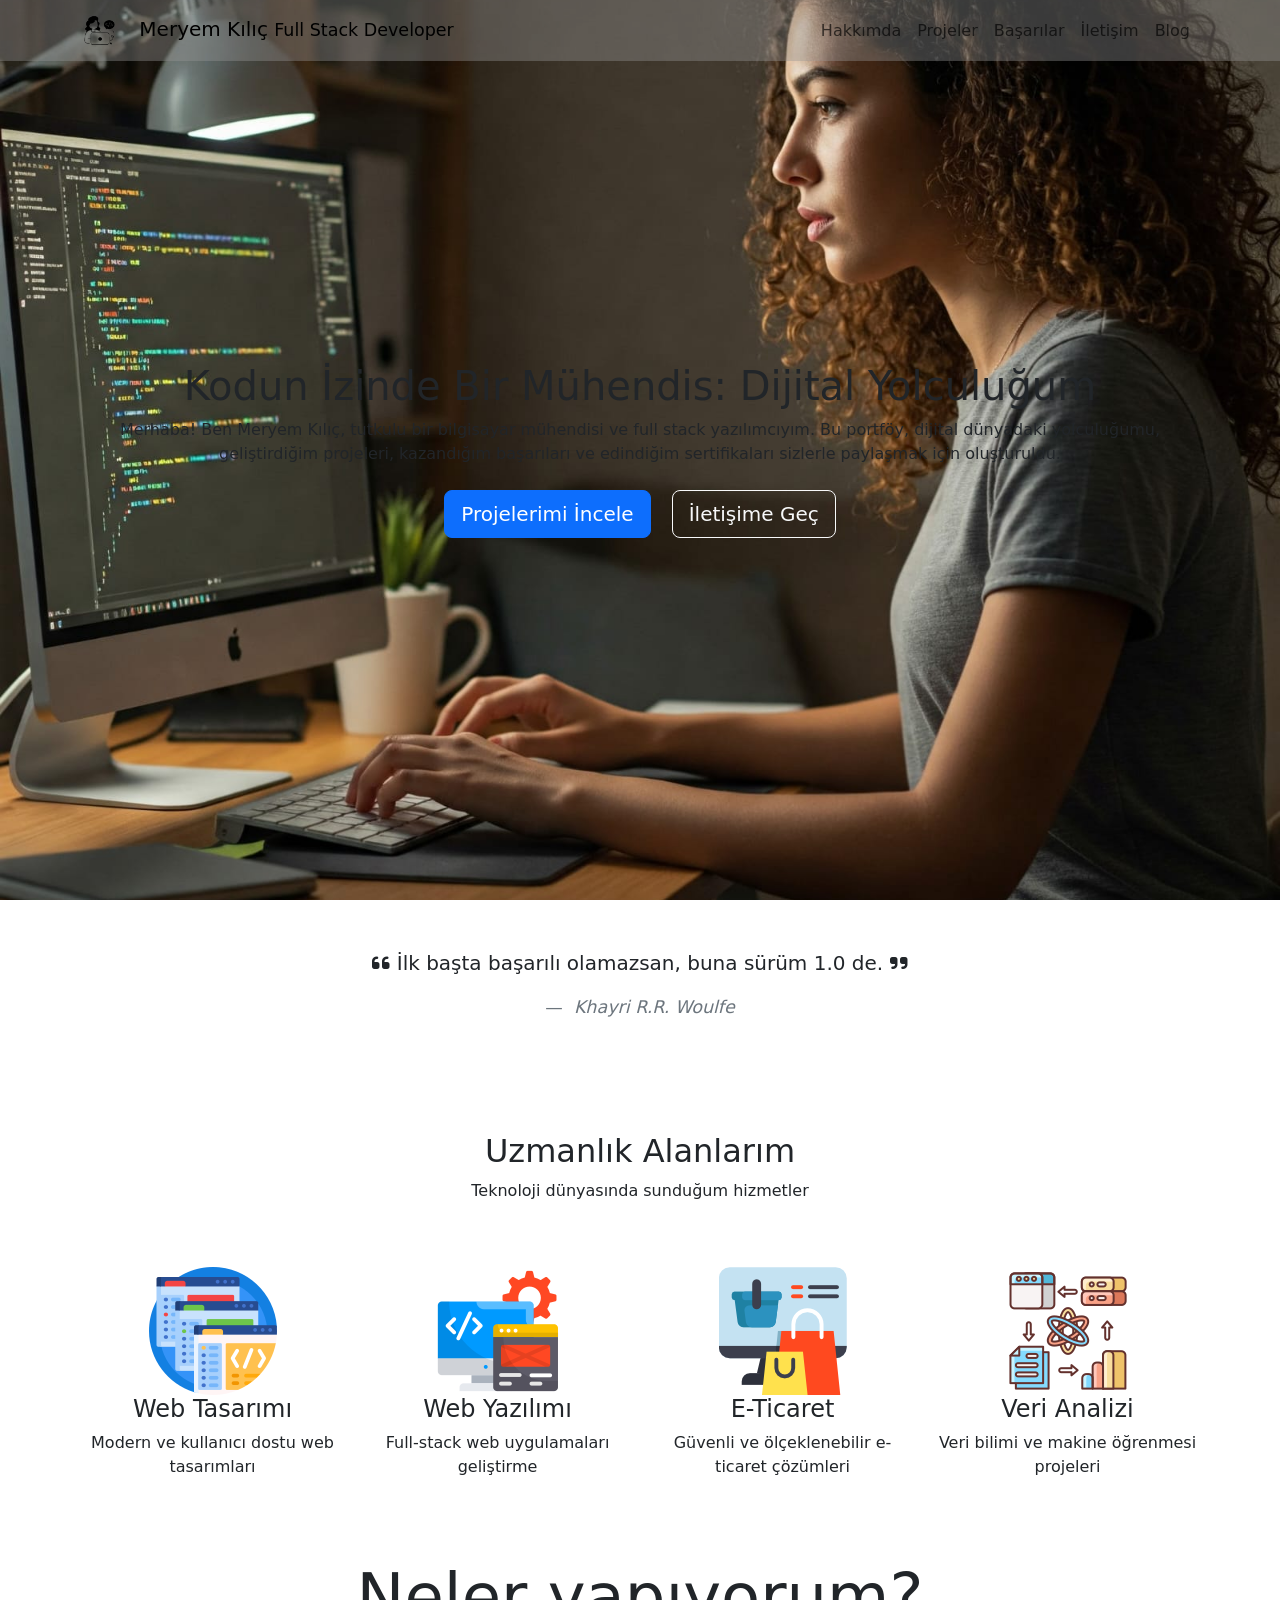
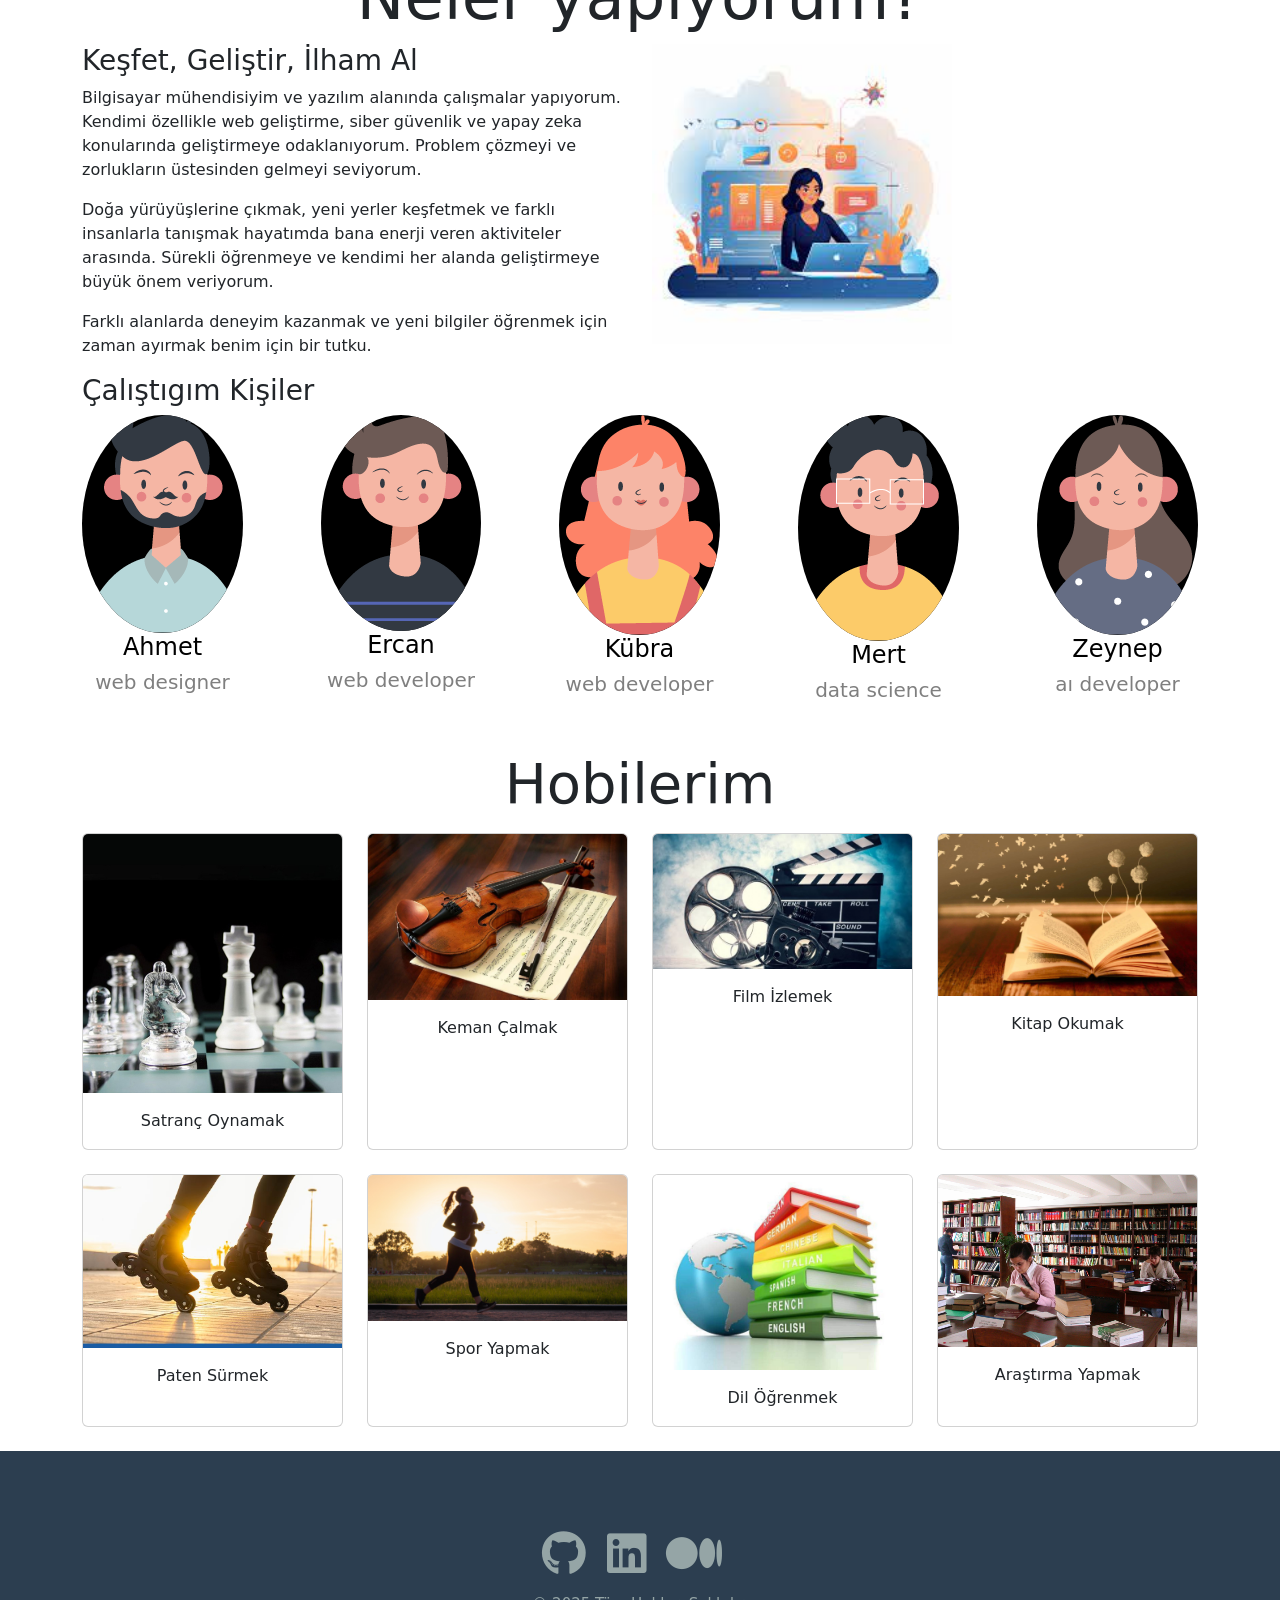
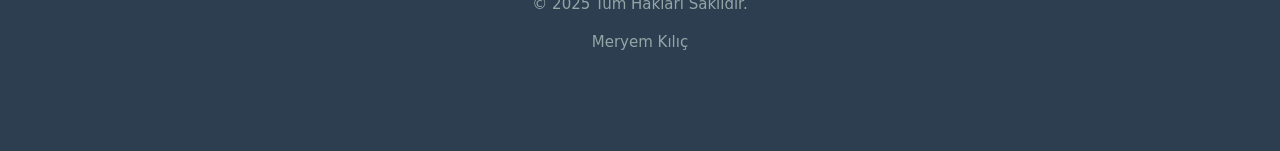
<file: index.html>
<!DOCTYPE html>
<html lang="tr">
  <head>
    <meta charset="utf-8">
    <meta name="viewport" content="width=device-width, initial-scale=1">
    <meta name="description" content="Meryem Kılıç - Full Stack Developer. Web geliştirme, siber güvenlik ve yapay zeka alanlarında uzman bilgisayar mühendisi.">
    <meta name="keywords" content="Meryem Kılıç, Full Stack Developer, Web Developer, Bilgisayar Mühendisi, Siber Güvenlik, Yapay Zeka">
    <meta name="author" content="Meryem Kılıç">
    <title>Meryem Kılıç - Full Stack Developer | Portfolio</title>
    
    <!-- Bootstrap CSS -->
    <link href="https://cdn.jsdelivr.net/npm/bootstrap@5.3.3/dist/css/bootstrap.min.css" rel="stylesheet" integrity="sha384-QWTKZyjpPEjISv5WaRU9OFeRpok6YctnYmDr5pNlyT2bRjXh0JMhjY6hW+ALEwIH" crossorigin="anonymous">
    <!-- Font Awesome -->
    <link rel="stylesheet" href="https://cdnjs.cloudflare.com/ajax/libs/font-awesome/6.7.2/css/all.min.css">
    <!-- Google Fonts -->
    <link href="https://fonts.googleapis.com/css2?family=Inter:wght@300;400;500;600;700&display=swap" rel="stylesheet">
    <!-- Custom CSS -->
    <link rel="stylesheet" href="sitil.css">
  </head>
  <body>
    <!-- Header Section -->
    <header class="ust-kisim">
      <!-- Navigation -->
      <nav class="navbar navbar-expand-lg nav-bg fixed-top">
        <div class="container">
          <a class="navbar-brand" href="index.html">
            <img src="resimler/web-developer_18073792[1].png" alt="Meryem Kılıç Logo" width="35" height="35" class="me-3">
            <span class="brand-text">Meryem Kılıç</span>
            <small class="brand-subtitle">Full Stack Developer</small>
          </a>
          <button class="navbar-toggler" type="button" data-bs-toggle="collapse" data-bs-target="#navbarNav"
                  aria-controls="navbarNav" aria-expanded="false" aria-label="Toggle navigation">
            <span class="navbar-toggler-icon"></span>
          </button>
          <div class="collapse navbar-collapse" id="navbarNav">
            <ul class="navbar-nav ms-auto">
              <li class="nav-item">
                <a class="nav-link" href="hakkimda.html">Hakkımda</a>
              </li>
              <li class="nav-item">
                <a class="nav-link" href="projeler.html">Projeler</a>
              </li>
              <li class="nav-item">
                <a class="nav-link" href="basarilar.html">Başarılar</a>
              </li>
              <li class="nav-item">
                <a class="nav-link" href="iletisim.html">İletişim</a>
              </li>
              <li class="nav-item">
                <a class="nav-link" href="blog.html">Blog</a>
              </li>
            </ul>
          </div>
        </div>
      </nav>

      <!-- Hero Section -->
      <section class="hero-section">
        <div class="container">
          <div class="row min-vh-100 align-items-center">
            <div class="col-12 text-center">
              <h1 class="hero-title">
                <span class="hero-title-main">Kodun İzinde Bir Mühendis:</span>
                <span class="hero-title-sub">Dijital Yolculuğum</span>
              </h1>
              <p class="hero-description">
                Merhaba! Ben Meryem Kılıç, tutkulu bir bilgisayar mühendisi ve full stack
                yazılımcıyım. Bu portföy, dijital dünyadaki yolculuğumu, geliştirdiğim projeleri,
                kazandığım başarıları ve edindiğim sertifikaları sizlerle paylaşmak için oluşturuldu.
              </p>
              <div class="hero-buttons mt-4">
                <a href="projeler.html" class="btn btn-primary btn-lg me-3">Projelerimi İncele</a>
                <a href="iletisim.html" class="btn btn-outline-light btn-lg">İletişime Geç</a>
              </div>
            </div>
          </div>
        </div>
      </section>
    </header>
    <!-- Quote Section -->
    <section class="quote-section py-5">
      <div class="container">
        <div class="row">
          <div class="col-12 text-center">
            <blockquote class="blockquote">
              <p class="mb-3">
                <i class="fas fa-quote-left quote-icon"></i>
                İlk başta başarılı olamazsan, buna <span class="highlight">sürüm 1.0</span> de.
                <i class="fas fa-quote-right quote-icon"></i>
              </p>
              <footer class="blockquote-footer mt-2">
                <cite>Khayri R.R. Woulfe</cite>
              </footer>
            </blockquote>
          </div>
        </div>
      </div>
    </section>
    <!-- Services Section -->
    <section class="services-section py-5">
      <div class="container">
        <div class="row">
          <div class="col-12 text-center mb-5">
            <h2 class="section-title">Uzmanlık Alanlarım</h2>
            <p class="section-subtitle">Teknoloji dünyasında sunduğum hizmetler</p>
          </div>
        </div>
        <div class="row g-4">
          <div class="col-lg-3 col-md-6">
            <div class="service-card text-center">
              <div class="service-icon">
                <img src="resimler/software.png" class="img-fluid" alt="Web Tasarımı">
              </div>
              <h4 class="service-title">Web Tasarımı</h4>
              <p class="service-description">Modern ve kullanıcı dostu web tasarımları</p>
            </div>
          </div>
          <div class="col-lg-3 col-md-6">
            <div class="service-card text-center">
              <div class="service-icon">
                <img src="resimler/app-development.png" class="img-fluid" alt="Web Yazılımı">
              </div>
              <h4 class="service-title">Web Yazılımı</h4>
              <p class="service-description">Full-stack web uygulamaları geliştirme</p>
            </div>
          </div>
          <div class="col-lg-3 col-md-6">
            <div class="service-card text-center">
              <div class="service-icon">
                <img src="resimler/shopping.png" class="img-fluid" alt="E-Ticaret">
              </div>
              <h4 class="service-title">E-Ticaret</h4>
              <p class="service-description">Güvenli ve ölçeklenebilir e-ticaret çözümleri</p>
            </div>
          </div>
          <div class="col-lg-3 col-md-6">
            <div class="service-card text-center">
              <div class="service-icon">
                <img src="resimler/data-science.png" class="img-fluid" alt="Veri Analizi">
              </div>
              <h4 class="service-title">Veri Analizi</h4>
              <p class="service-description">Veri bilimi ve makine öğrenmesi projeleri</p>
            </div>
          </div>
        </div>
      </div>
    </section>
    
    <div class=" container ne_yapiyorum  py-3">
      <div class="row">
        <h2 class="display-3 text-center">Neler yapıyorum?</h2>
        <div class="col-md-6">
         <h3> Keşfet, Geliştir, İlham Al</h3>
          <p> Bilgisayar mühendisiyim ve yazılım alanında çalışmalar yapıyorum. Kendimi özellikle web geliştirme, siber güvenlik 
            ve yapay zeka konularında geliştirmeye odaklanıyorum. Problem çözmeyi ve zorlukların üstesinden gelmeyi seviyorum.</p>
            <p>Doğa yürüyüşlerine çıkmak, yeni yerler keşfetmek ve farklı insanlarla tanışmak hayatımda bana enerji veren aktiviteler 
              arasında. Sürekli öğrenmeye ve kendimi her alanda geliştirmeye büyük önem veriyorum.</p>
              <p>
                Farklı alanlarda deneyim kazanmak ve yeni bilgiler öğrenmek için zaman ayırmak benim için bir tutku. </p>
          </p>
          <h3>Çalıştıgım Kişiler </h3>
        </div>
        <div class="col-md-6">
          <img src="resimler/images2.jpg" class="img-fluid" alt="" style="width: 300px; height: 300px;">
      </div>
      <div class="col-md-12 d-md-flex justify-content-md-between"> <!--mobil uyumluluk-->
        <div class="calisan d-md-flex flex-md-column text-center">
          <img src="resimler/ahmet.png" class="img-fluid bg-black rounded-circle">
          <h4 class="text-black">Ahmet</h4>
          <h5 class="text-black-50"> web designer</h5>
        </div>
        <div class="calisan d-md-flex flex-md-column text-center">
          <img src="resimler/ercan.png" class="img-fluid bg-black rounded-circle">
          <h4 class="text-black">Ercan</h4>
          <h5 class="text-black-50"> web developer</h5>
        </div>
        <div class="calisan d-md-flex flex-md-column text-center">
         <img src="resimler/kubra.png" class="img-fluid bg-black rounded-circle">
          <h4 class="text-black">Kübra</h4>
          <h5 class="text-black-50"> web developer</h5>
        </div>
        <div class="calisan d-md-flex flex-md-column text-center">
          <img src="resimler/mert.png" class="img-fluid bg-black rounded-circle">
          <h4 class="text-black">Mert</h4>
          <h5 class="text-black-50"> data science</h5>
        </div>
        <div class="calisan d-md-flex flex-md-column text-center">
          <img src="resimler/zeynep.png" class="img-fluid bg-black rounded-circle">
          <h4 class="text-black">Zeynep</h4>
          <h5 class="text-black-50"> aı developer</h5>
        </div>
      </div>
      
      </div>

    </div>
    <div class="container mt-4"> 
      <h3 class="text-center display-4 mb-3">
        Hobilerim</h3> 
    <div class="row"> <div class="col-md-3 mb-4"> 
  <div class="card h-100 hobiler"> 
  <img src="resimler/satranç.jpg" class="card-img-top" alt="Satranç"> 
  <div class="card-body text-center"> <p class="card-text">Satranç Oynamak</p> 
  </div> </div> </div> <div class="col-md-3 mb-4"> <div class="card h-100 hobiler"> 
  <img src="resimler/keman.jpg" class="card-img-top" alt="Keman"> <div class="card-body text-center"> 
   <p class="card-text">Keman Çalmak</p> </div> </div> </div> <div class="col-md-3 mb-4"> <div class="card h-100 hobiler"> 
  <img src="resimler/1080p_film_izlemekjpeg.jpeg" class="card-img-top" alt="Film İzlemek"> <div class="card-body text-center"> 
<p class="card-text">Film İzlemek</p> </div> </div> </div> <div class="col-md-3 mb-4"> <div class="card h-100 hobiler"> 
 <img src="resimler/kitap.jpg" class="card-img-top" alt="Kitap"> <div class="card-body text-center"> 
 <p class="card-text">Kitap Okumak</p> </div> </div> </div> </div> <div class="row"> <div class="col-md-3 mb-4"> 
    <div class="card h-100 hobiler"> <img src="resimler/paten.jpg" class="card-img-top" alt="Paten"> <div class="card-body text-center"> 
    <p class="card-text">Paten Sürmek</p> </div> </div> </div> <div class="col-md-3 mb-4"> <div class="card h-100 hobiler"> <img src="resimler/sporyap.jpg" class="card-img-top" alt="Spor Yapmak"> 
  <div class="card-body text-center"> <p class="card-text">Spor Yapmak</p>
    </div> </div> </div> <div class="col-md-3 mb-4"> <div class="card h-100 hobiler">
       <img src="resimler/Yabanci-dil-ogrenmek.jpg" class="card-img-top" alt="Dil Öğrenmek"> 
    <div class="card-body text-center"> <p class="card-text">Dil Öğrenmek</p> </div> 
    </div> </div> <div class="col-md-3 mb-4"> <div class="card h-100 hobiler"> 
     <img src="resimler/kutuphane.jpg" class="card-img-top" alt="Araştırma Yapmak">
   <div class="card-body text-center"> <p class="card-text">Araştırma Yapmak</p>
    </div> 
    </div> </div> </div> </div>
    
<div class="container-fluid footer">
  <div class="row">
    <div class="col-md-12 footer-sutun d-flex flex-column justify-content-center align-items-center">
      <div class="icons">
        <i class="fab fa-github fa-3x me-3"></i>
        <i class="fa-brands fa-linkedin fa-3x me-3"></i>
        <i class="fa-brands fa-medium fa-3x me-3"></i>
      </div>
      <p class="mt-3">&copy; 2025 Tüm Hakları Saklıdır. </p>
      <p>Meryem Kılıç</p>
    </div>
  </div>
</div>
  </body>
</html>
</file>
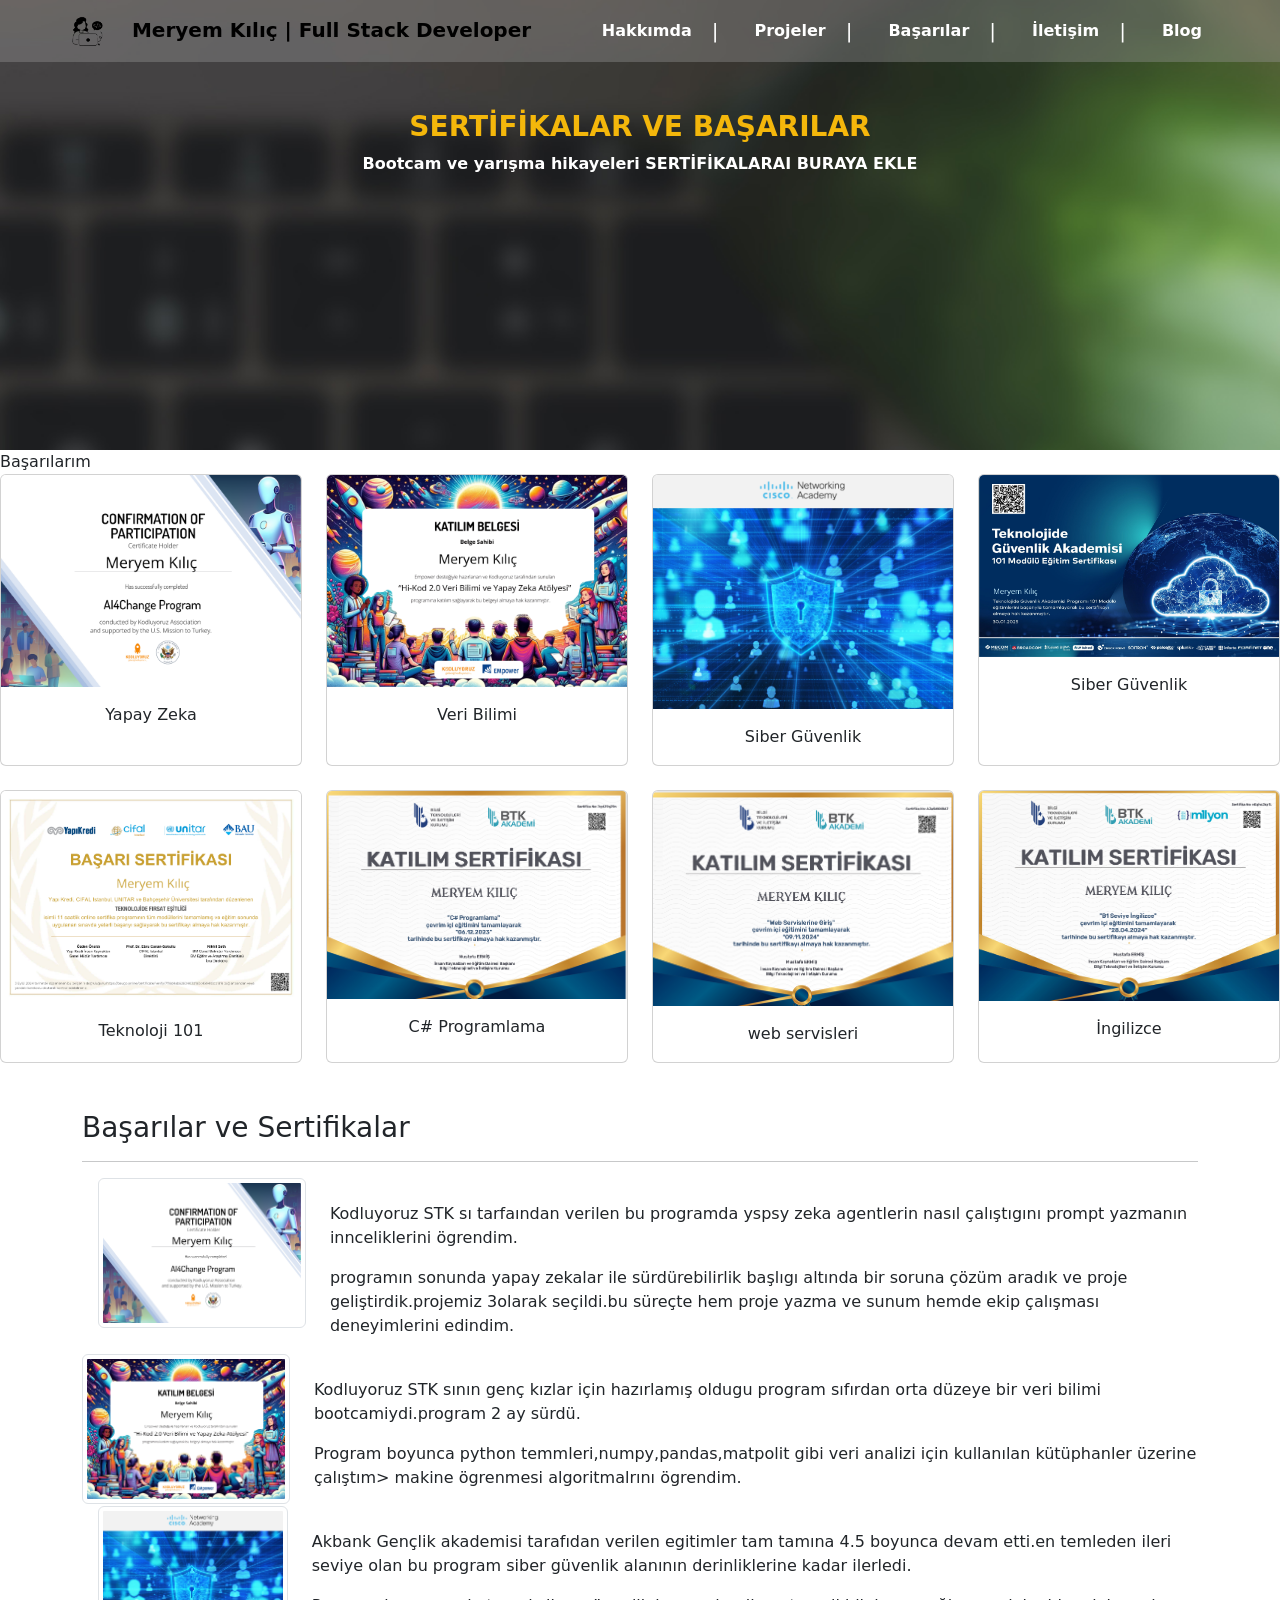
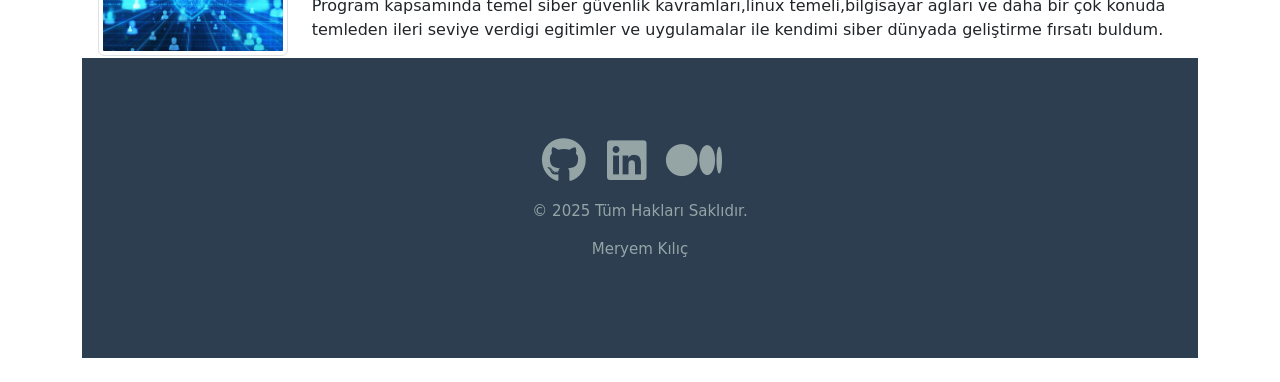
<file: basarilar.html>
<!doctype html>
<html lang="en">
  <head>
    <meta charset="utf-8">
    <meta name="viewport" content="width=device-width, initial-scale=1">
    <title>Meryem Kılıç</title>
    <script src="https://cdn.jsdelivr.net/npm/@popperjs/core@2.11.8/dist/umd/popper.min.js" integrity="sha384-I7E8VVD/ismYTF4hNIPjVp/Zjvgyol6VFvRkX/vR+Vc4jQkC+hVqc2pM8ODewa9r" crossorigin="anonymous"></script>
    <script src="https://cdn.jsdelivr.net/npm/bootstrap@5.3.3/dist/js/bootstrap.min.js" integrity="sha384-0pUGZvbkm6XF6gxjEnlmuGrJXVbNuzT9qBBavbLwCsOGabYfZo0T0to5eqruptLy" crossorigin="anonymous"></script>
    <script src="https://cdn.jsdelivr.net/npm/bootstrap@5.3.3/dist/js/bootstrap.bundle.min.js" integrity="sha384-YvpcrYf0tY3lHB60NNkmXc5s9fDVZLESaAA55NDzOxhy9GkcIdslK1eN7N6jIeHz" crossorigin="anonymous"></script>
  
    <link href="https://cdn.jsdelivr.net/npm/bootstrap@5.3.3/dist/css/bootstrap.min.css" rel="stylesheet" integrity="sha384-QWTKZyjpPEjISv5WaRU9OFeRpok6YctnYmDr5pNlyT2bRjXh0JMhjY6hW+ALEwIH" crossorigin="anonymous">
  <link rel="stylesheet" href="sitil.css">
  <link rel="stylesheet" href="https://cdnjs.cloudflare.com/ajax/libs/font-awesome/6.7.2/css/all.min.css"  />
  </head>
  <body>
    <div class="ust-kisim-sayfalar"> 
       <!--navigasyon kısmı başlangıç-->
   
      <nav class="navbar navbar-expand-lg nav-bg">
        <div class="container p-0">
          <a class="navbar-brand" href="index.html" style="color: black; font-weight: bold;" >
            
            <img src="resimler/web-developer_18073792[1].png" alt="" style="width: 35px; height: 35px; margin-right: 20px;">
            Meryem Kılıç | Full Stack Developer</a>  
          <button class="navbar-toggler" type="button" data-bs-toggle="collapse" data-bs-target="#navbarNav" aria-controls="navbarNav" aria-expanded="false" aria-label="Toggle navigation">
            <span class="navbar-toggler-icon"></span>
          </button>
          <div class="collapse navbar-collapse" id="navbarNav">
            <ul class="navbar-nav ms-auto mb-2 mb-lg-0">
              <li class="nav-item d-flex align-items-center p-2">
               
              </li>
              <li class="nav-item d-flex align-items-center p-2">
                <a class="nav-item-a" href="hakkimda.html" style="text-decoration: none">Hakkımda</a>
                <span class="ayrac">|</span>
              </li>
              <li class="nav-item d-flex align-items-center p-2">
                <a class="nav-item-a" href="projeler.html" style="text-decoration: none">Projeler</a>
                <span class="ayrac">|</span>
              </li>
              <li class="nav-item d-flex align-items-center p-2">
                <a class="nav-item-a" href="basarilar.html" style="text-decoration: none;"aria-disabled="true">Başarılar</a>
                <span class="ayrac">|</span>
              </li>
            </li>
            <li class="nav-item d-flex align-items-center p-2">
              <a class="nav-item-a"  href="iletisim.html"style="text-decoration: none;"aria-disabled="true">İletişim</a>
              <span class="ayrac">|</span>
            </li>
            <li class="nav-item d-flex align-items-center p-2">
              <a class="nav-item-a"  href="blog.html" style="text-decoration: none;" aria-disabled="true">Blog</a>
              
            </li>
            </ul>
          </div>
        </div>
      </nav>
       <!--navigasyon kısmı bitiş-->
       <div class="conteiner"> <!--ust kısım ;navigasyonun altı-->
        <div class="row">
            <div class="col-md-12 d-flex align-items-center justify-content-center header-yuk mt-5">
                <div class="sayfa-baslik text-center">
                  <h3>SERTİFİKALAR VE BAŞARILAR</h3>
                  <p>Bootcam ve yarışma hikayeleri SERTİFİKALARAI BURAYA EKLE</p>
                </div>
              </div>
              
              
          
          </div>
        </div>
       </div>
     
    </div>
    
    </div>
   
    Başarılarım</h3> 
    <div class="row"> <div class="col-md-3 mb-4"> 
  <div class="card h-100 hobiler"> 
  <img src="resimler/sertifika1.png" class="card-img-top" alt="Satranç"> 
  <div class="card-body text-center"> <p class="card-text">Yapay Zeka</p> 

  </div> </div> </div> <div class="col-md-3 mb-4"> <div class="card h-100 hobiler"> 
  <img src="resimler/sertifika2.png" class="card-img-top" alt="Keman"> <div class="card-body text-center"> 
   <p class="card-text">Veri Bilimi</p> </div> </div> </div> <div class="col-md-3 mb-4"> <div class="card h-100 hobiler"> 
  <img src="resimler/sertifika3.png" class="card-img-top" alt="Film İzlemek"> <div class="card-body text-center"> 
<p class="card-text">Siber Güvenlik</p> </div> </div> </div> <div class="col-md-3 mb-4"> <div class="card h-100 hobiler"> 
 <img src="resimler/sertifika4.png" class="card-img-top" alt="Kitap"> <div class="card-body text-center"> 
 <p class="card-text">Siber Güvenlik</p> </div> </div> </div> </div> <div class="row"> <div class="col-md-3 mb-4"> 
    <div class="card h-100 hobiler"> <img src="resimler/sertifika5.png" class="card-img-top" alt="Paten"> <div class="card-body text-center"> 
    <p class="card-text">Teknoloji 101</p> </div> </div> </div> <div class="col-md-3 mb-4"> <div class="card h-100 hobiler"> <img src="resimler/sertifika6.png" class="card-img-top" alt="Spor Yapmak"> 
  <div class="card-body text-center"> <p class="card-text">C# Programlama</p>
    </div> </div> </div> <div class="col-md-3 mb-4"> <div class="card h-100 hobiler">
       <img src="resimler/sertifika7.png" class="card-img-top" alt="Dil Öğrenmek"> 
    <div class="card-body text-center"> <p class="card-text">web servisleri</p> </div> 
    </div> </div> <div class="col-md-3 mb-4"> <div class="card h-100 hobiler"> 
     <img src="resimler/sertifika8.png" class="card-img-top" alt="Araştırma Yapmak">
   <div class="card-body text-center"> <p class="card-text">İngilizce</p>
    </div> 
    </div> </div> </div> </div>
    <div class="container my-4">
        <div class="row">
            <div class="col-md-12">
                <h3 >Başarılar ve Sertifikalar</h3>
            <hr />
                <div class="hedefler d-flex flex-md-row flex-column">
                    <img src="resimler/sertifika1.png" class="  img-thumbnail calisma ms-3 mb-3 mb-md-0">
                    <div class="yazilar ms-4 mt-4">
                     
                    <p>Kodluyoruz STK sı tarfaından verilen bu programda yspsy zeka agentlerin nasıl çalıştıgını prompt yazmanın innceliklerini
                      ögrendim.
                    </p>

                        <p>programın sonunda yapay zekalar ile sürdürebilirlik başlıgı altında bir soruna çözüm aradık ve proje 
                          geliştirdik.projemiz 3olarak seçildi.bu süreçte hem proje yazma ve sunum hemde ekip çalışması deneyimlerini edindim. </p>

                         
                    </div>
            </div>
            <div class="hedefler d-flex flex-md-row flex-column">
                <img src="resimler/sertifika2.png" class="  img-thumbnail calisma mb-3 mb-md-0">
                <div class="yazilar ms-4 mt-4">
                 
                <p>Kodluyoruz STK sının genç kızlar için hazırlamış oldugu program sıfırdan orta düzeye bir 
                  veri bilimi bootcamiydi.program 2 ay sürdü.

                </p>

                    <p>Program boyunca python temmleri,numpy,pandas,matpolit gibi veri analizi için kullanılan kütüphanler üzerine çalıştım>
                      makine ögrenmesi algoritmalrını ögrendim.
                    </p>

                     
                </div>
        </div>
        <div class="hedefler d-flex flex-md-row flex-column">
            <img src="resimler/sertifika3.png" class="  img-thumbnail calisma ms-3 mb-3 mb-md-0">
            <div class="yazilar ms-4 mt-4">
             
            <p>Akbank Gençlik akademisi tarafıdan verilen egitimler tam tamına 4.5 boyunca devam etti.en temleden ileri seviye olan bu program
              siber güvenlik alanının derinliklerine kadar ilerledi.
            </p>

                <p>
                   Program kapsamında temel siber güvenlik kavramları,linux temeli,bilgisayar ağları ve daha bir çok konuda temleden ileri 
                  seviye verdigi egitimler ve uygulamalar ile kendimi siber dünyada geliştirme fırsatı buldum.</p>

                 
            </div>

            </div>

        </div>
    </div>
<div class="container-fluid footer">
  <div class="row">
    <div class="col-md-12 footer-sutun d-flex flex-column justify-content-center align-items-center">
      <div class="icons">
        <i class="fab fa-github fa-3x me-3"></i>
        <i class="fa-brands fa-linkedin fa-3x me-3"></i>
        <i class="fa-brands fa-medium fa-3x me-3"></i>
      </div>
      <p class="mt-3">&copy; 2025 Tüm Hakları Saklıdır. </p>
      <p>Meryem Kılıç</p>
    </div>
  </div>
</div>
  </body>
</html>
</file>
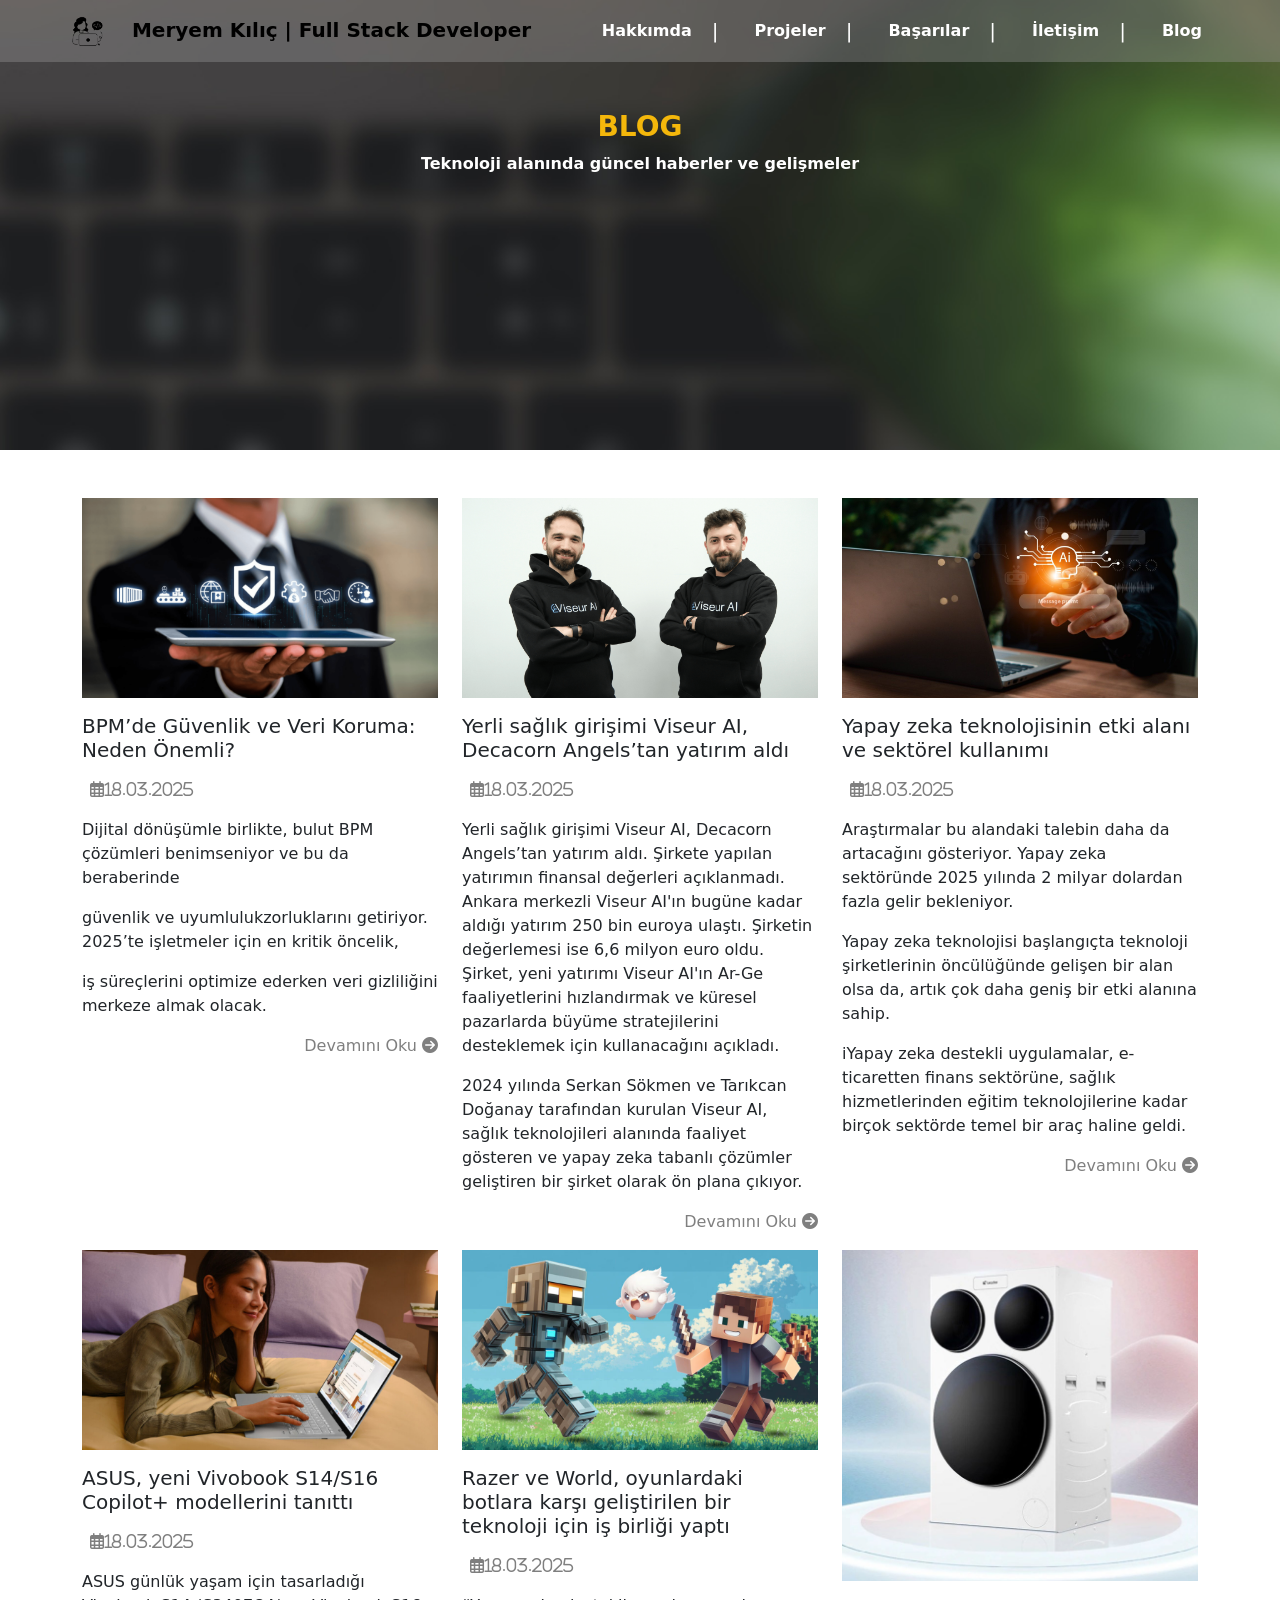
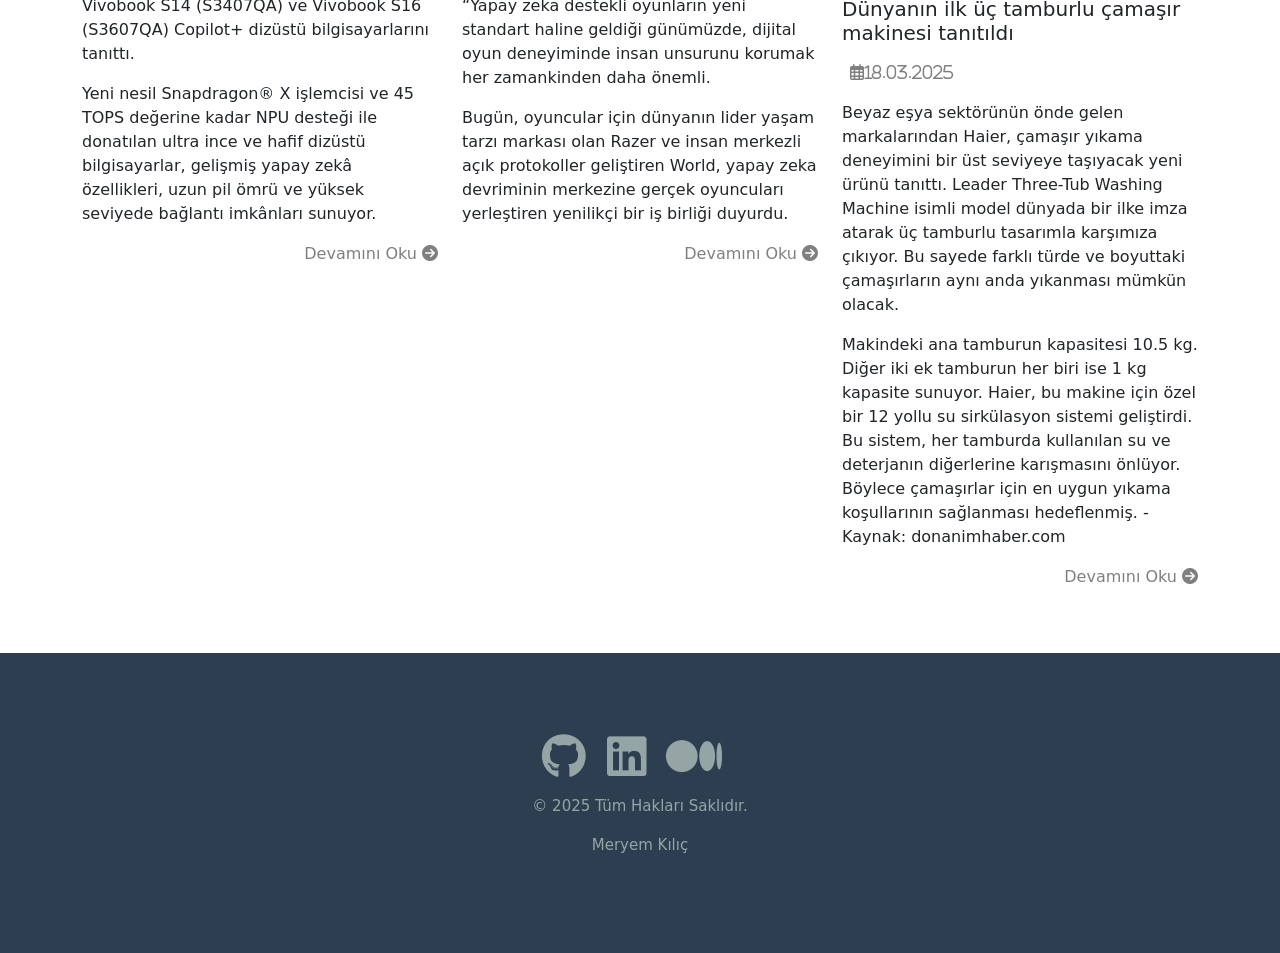
<file: blog.html>
<!doctype html>
<html lang="en">
  <head>
    <meta charset="utf-8">
    <meta name="viewport" content="width=device-width, initial-scale=1">
    <title>Meryem Kılıç</title>
    <script src="https://cdn.jsdelivr.net/npm/@popperjs/core@2.11.8/dist/umd/popper.min.js" integrity="sha384-I7E8VVD/ismYTF4hNIPjVp/Zjvgyol6VFvRkX/vR+Vc4jQkC+hVqc2pM8ODewa9r" crossorigin="anonymous"></script>
    <script src="https://cdn.jsdelivr.net/npm/bootstrap@5.3.3/dist/js/bootstrap.min.js" integrity="sha384-0pUGZvbkm6XF6gxjEnlmuGrJXVbNuzT9qBBavbLwCsOGabYfZo0T0to5eqruptLy" crossorigin="anonymous"></script>
    <script src="https://cdn.jsdelivr.net/npm/bootstrap@5.3.3/dist/js/bootstrap.bundle.min.js" integrity="sha384-YvpcrYf0tY3lHB60NNkmXc5s9fDVZLESaAA55NDzOxhy9GkcIdslK1eN7N6jIeHz" crossorigin="anonymous"></script>
  
    <link href="https://cdn.jsdelivr.net/npm/bootstrap@5.3.3/dist/css/bootstrap.min.css" rel="stylesheet" integrity="sha384-QWTKZyjpPEjISv5WaRU9OFeRpok6YctnYmDr5pNlyT2bRjXh0JMhjY6hW+ALEwIH" crossorigin="anonymous">
  <link rel="stylesheet" href="sitil.css">
  <link rel="stylesheet" href="https://cdnjs.cloudflare.com/ajax/libs/font-awesome/6.7.2/css/all.min.css"  />
  </head>
  <body>
    <div class="ust-kisim-sayfalar"> 
       <!--navigasyon kısmı başlangıç-->
   
      <nav class="navbar navbar-expand-lg nav-bg">
        <div class="container p-0">
          <a class="navbar-brand" href="index.html" style="color: black; font-weight: bold;" >
            
            <img src="resimler/web-developer_18073792[1].png" alt="" style="width: 35px; height: 35px; margin-right: 20px;">
            Meryem Kılıç | Full Stack Developer</a>  
          <button class="navbar-toggler" type="button" data-bs-toggle="collapse" data-bs-target="#navbarNav" aria-controls="navbarNav" aria-expanded="false" aria-label="Toggle navigation">
            <span class="navbar-toggler-icon"></span>
          </button>
          <div class="collapse navbar-collapse" id="navbarNav">
            <ul class="navbar-nav ms-auto mb-2 mb-lg-0">
              <li class="nav-item d-flex align-items-center p-2">
               
              </li>
              <li class="nav-item d-flex align-items-center p-2">
                <a class="nav-item-a" href="hakkimda.html" style="text-decoration: none">Hakkımda</a>
                <span class="ayrac">|</span>
              </li>
              <li class="nav-item d-flex align-items-center p-2">
                <a class="nav-item-a" href="projeler.html" style="text-decoration: none">Projeler</a>
                <span class="ayrac">|</span>
              </li>
              <li class="nav-item d-flex align-items-center p-2">
                <a class="nav-item-a" href="basarilar.html" style="text-decoration: none;"aria-disabled="true">Başarılar</a>
                <span class="ayrac">|</span>
              </li>
            </li>
            <li class="nav-item d-flex align-items-center p-2">
              <a class="nav-item-a"  href="iletisim.html"style="text-decoration: none;"aria-disabled="true">İletişim</a>
              <span class="ayrac">|</span>
            </li>
            <li class="nav-item d-flex align-items-center p-2">
              <a class="nav-item-a"  href="blog.html" style="text-decoration: none;" aria-disabled="true">Blog</a>
              
            </li>
            </ul>
          </div>
        </div>
      </nav>
       <!--navigasyon kısmı bitiş-->
       <div class="conteiner"> <!--ust kısım ;navigasyonun altı-->
        <div class="row">
            <div class="col-md-12 d-flex align-items-center justify-content-center header-yuk mt-5">
                <div class="sayfa-baslik text-center">
                  <h3>BLOG</h3>
                  <p>Teknoloji alanında güncel haberler ve gelişmeler
                   </p>
                </div>
              </div>
              
              
          
          </div>
        </div>
       </div>
     
    </div>
    <div class="container my-5">
        <div class="row mt-8">
            <div class="col-md-4">
                <img src="resimler/blog1.png" class="img-fluid w-100"/>
                <h5 class="my-3">BPM’de Güvenlik ve Veri Koruma: Neden Önemli?</h5>
              <p class="text-black-50 d"> <i class="fa-regular fa-calendar-days me-3 ms-2">18.03.2025</i></p> 
              <p>Dijital dönüşümle birlikte, bulut BPM çözümleri benimseniyor ve bu da beraberinde 
                <p>güvenlik ve uyumlulukzorluklarını getiriyor. 2025’te işletmeler için en kritik öncelik,</p>
                <p>iş süreçlerini optimize ederken veri gizliliğini merkeze almak olacak.</p>
                <p class="text-end text-black-50 devam"><a href="#" class="text-black-50 text-decoration-none">Devamını Oku <i class="fa-solid fa-circle-arrow-right"></i></a></p>
                
            </div>
            <div class="col-md-4">
                <img src="resimler/blog2.png" class="img-fluid w-100"/>
                <h5 class="my-3">Yerli sağlık girişimi Viseur AI, Decacorn Angels’tan yatırım aldı</h5>
              <p class="text-black-50 d"> <i class="fa-regular fa-calendar-days me-3 ms-2">18.03.2025</i></p> 
              <p>Yerli sağlık girişimi Viseur AI, Decacorn Angels’tan yatırım aldı. Şirkete yapılan yatırımın finansal değerleri açıklanmadı. Ankara merkezli Viseur AI'ın bugüne kadar aldığı yatırım 250 bin euroya ulaştı. Şirketin değerlemesi ise 6,6 milyon euro oldu.

                Şirket, yeni yatırımı Viseur AI'ın Ar-Ge faaliyetlerini hızlandırmak ve küresel pazarlarda büyüme stratejilerini desteklemek için kullanacağını açıkladı.</p>
                <p>2024 yılında Serkan Sökmen ve Tarıkcan Doğanay tarafından kurulan Viseur AI, sağlık teknolojileri alanında faaliyet gösteren ve yapay zeka tabanlı çözümler geliştiren bir şirket olarak ön plana çıkıyor.</p>
                <p class="text-end text-black-50 devam"><a href="#" class="text-black-50 text-decoration-none">Devamını Oku <i class="fa-solid fa-circle-arrow-right"></i></a></p>
                
            </div>
            <div class="col-md-4">
                <img src="resimler/blog3.jpg" class="img-fluid w-100"/>
                <h5 class="my-3"> Yapay zeka teknolojisinin etki alanı ve sektörel kullanımı</h5>
              <p class="text-black-50 d"> <i class="fa-regular fa-calendar-days me-3 ms-2">18.03.2025</i></p> 
              <p>Araştırmalar bu alandaki talebin daha da artacağını gösteriyor. Yapay zeka sektöründe 2025 yılında 2 milyar dolardan fazla gelir bekleniyor.
                <p>Yapay zeka teknolojisi başlangıçta teknoloji şirketlerinin öncülüğünde gelişen bir alan olsa da, artık çok daha geniş bir etki alanına sahip.</p>
                <p>iYapay zeka destekli uygulamalar, e-ticaretten finans sektörüne, sağlık hizmetlerinden eğitim teknolojilerine kadar birçok sektörde temel bir araç haline geldi.</p>
                <p class="text-end text-black-50 devam"><a href="#" class="text-black-50 text-decoration-none">Devamını Oku <i class="fa-solid fa-circle-arrow-right"></i></a></p>
                
            </div>
            
            
        </div>
        <div class="row">
            <div class="col-md-4">
                <img src="resimler/blog5.jpg" class="img-fluid w-100"/>
                <h5 class="my-3"> ASUS, yeni Vivobook S14/S16 Copilot+ modellerini tanıttı</h5>
              <p class="text-black-50 d"> <i class="fa-regular fa-calendar-days me-3 ms-2">18.03.2025</i></p> 
              <p>ASUS günlük yaşam için tasarladığı Vivobook S14 (S3407QA) ve Vivobook S16 (S3607QA) Copilot+ dizüstü bilgisayarlarını tanıttı. </p>
                <p>Yeni nesil Snapdragon® X işlemcisi ve 45 TOPS değerine kadar NPU desteği ile donatılan ultra ince ve hafif dizüstü bilgisayarlar, gelişmiş yapay zekâ özellikleri, uzun pil ömrü ve yüksek seviyede bağlantı imkânları sunuyor. </p>
               
                <p class="text-end text-black-50 devam"><a href="#" class="text-black-50 text-decoration-none">Devamını Oku <i class="fa-solid fa-circle-arrow-right"></i></a></p>
                
            </div>
            <div class="col-md-4">
                <img src="resimler/blog6.jpg" class="img-fluid w-100"/>
                <h5 class="my-3"> Razer ve World, oyunlardaki botlara karşı geliştirilen bir teknoloji için iş birliği yaptı</h5>
              <p class="text-black-50 d"> <i class="fa-regular fa-calendar-days me-3 ms-2">18.03.2025</i></p> 
              <p>“Yapay zeka destekli oyunların yeni standart haline geldiği günümüzde, dijital oyun deneyiminde insan unsurunu korumak her zamankinden daha önemli. </p>
                <p>Bugün, oyuncular için dünyanın lider yaşam tarzı markası olan Razer ve insan merkezli açık protokoller geliştiren World, yapay zeka devriminin merkezine gerçek oyuncuları yerleştiren yenilikçi bir iş birliği duyurdu. </p>
               
                <p class="text-end text-black-50 devam"><a href="#" class="text-black-50 text-decoration-none">Devamını Oku <i class="fa-solid fa-circle-arrow-right"></i></a></p>
                
            </div>
            <div class="col-md-4">
                <img src="resimler/blog4.jpg" class="img-fluid w-100"/>
                <h5 class="my-3"> Dünyanın ilk üç tamburlu çamaşır makinesi tanıtıldı</h5>
              <p class="text-black-50 d"> <i class="fa-regular fa-calendar-days me-3 ms-2">18.03.2025</i></p> 
              <p>Beyaz eşya sektörünün önde gelen markalarından Haier, çamaşır yıkama deneyimini bir üst seviyeye taşıyacak yeni ürünü tanıttı. Leader Three-Tub Washing Machine isimli model dünyada bir ilke imza atarak üç tamburlu tasarımla karşımıza çıkıyor. Bu sayede farklı 
                türde ve boyuttaki çamaşırların aynı anda yıkanması mümkün olacak.</p>
                <p>Makindeki ana tamburun kapasitesi 10.5 kg. Diğer iki ek tamburun her biri ise 1 kg kapasite sunuyor. Haier, bu makine için özel bir 12 yollu su sirkülasyon sistemi geliştirdi. Bu sistem, her tamburda kullanılan su ve deterjanın diğerlerine karışmasını önlüyor. 
                  Böylece çamaşırlar için en uygun yıkama koşullarının sağlanması hedeflenmiş. - Kaynak: donanimhaber.com</p>
                
                <p class="text-end text-black-50 devam"><a href="#" class="text-black-50 text-decoration-none">Devamını Oku <i class="fa-solid fa-circle-arrow-right"></i></a></p>
                
            </div>
            
            
        </div>
    </div>
    </div>

<div class="container-fluid footer">
  <div class="row">
    <div class="col-md-12 footer-sutun d-flex flex-column justify-content-center align-items-center">
      <div class="icons">
        <i class="fab fa-github fa-3x me-3"></i>
        <i class="fa-brands fa-linkedin fa-3x me-3"></i>
        <i class="fa-brands fa-medium fa-3x me-3"></i>
      </div>
      <p class="mt-3">&copy; 2025 Tüm Hakları Saklıdır. </p>
      <p>Meryem Kılıç</p>
    </div>
  </div>
</div>
  </body>
</html>
</file>
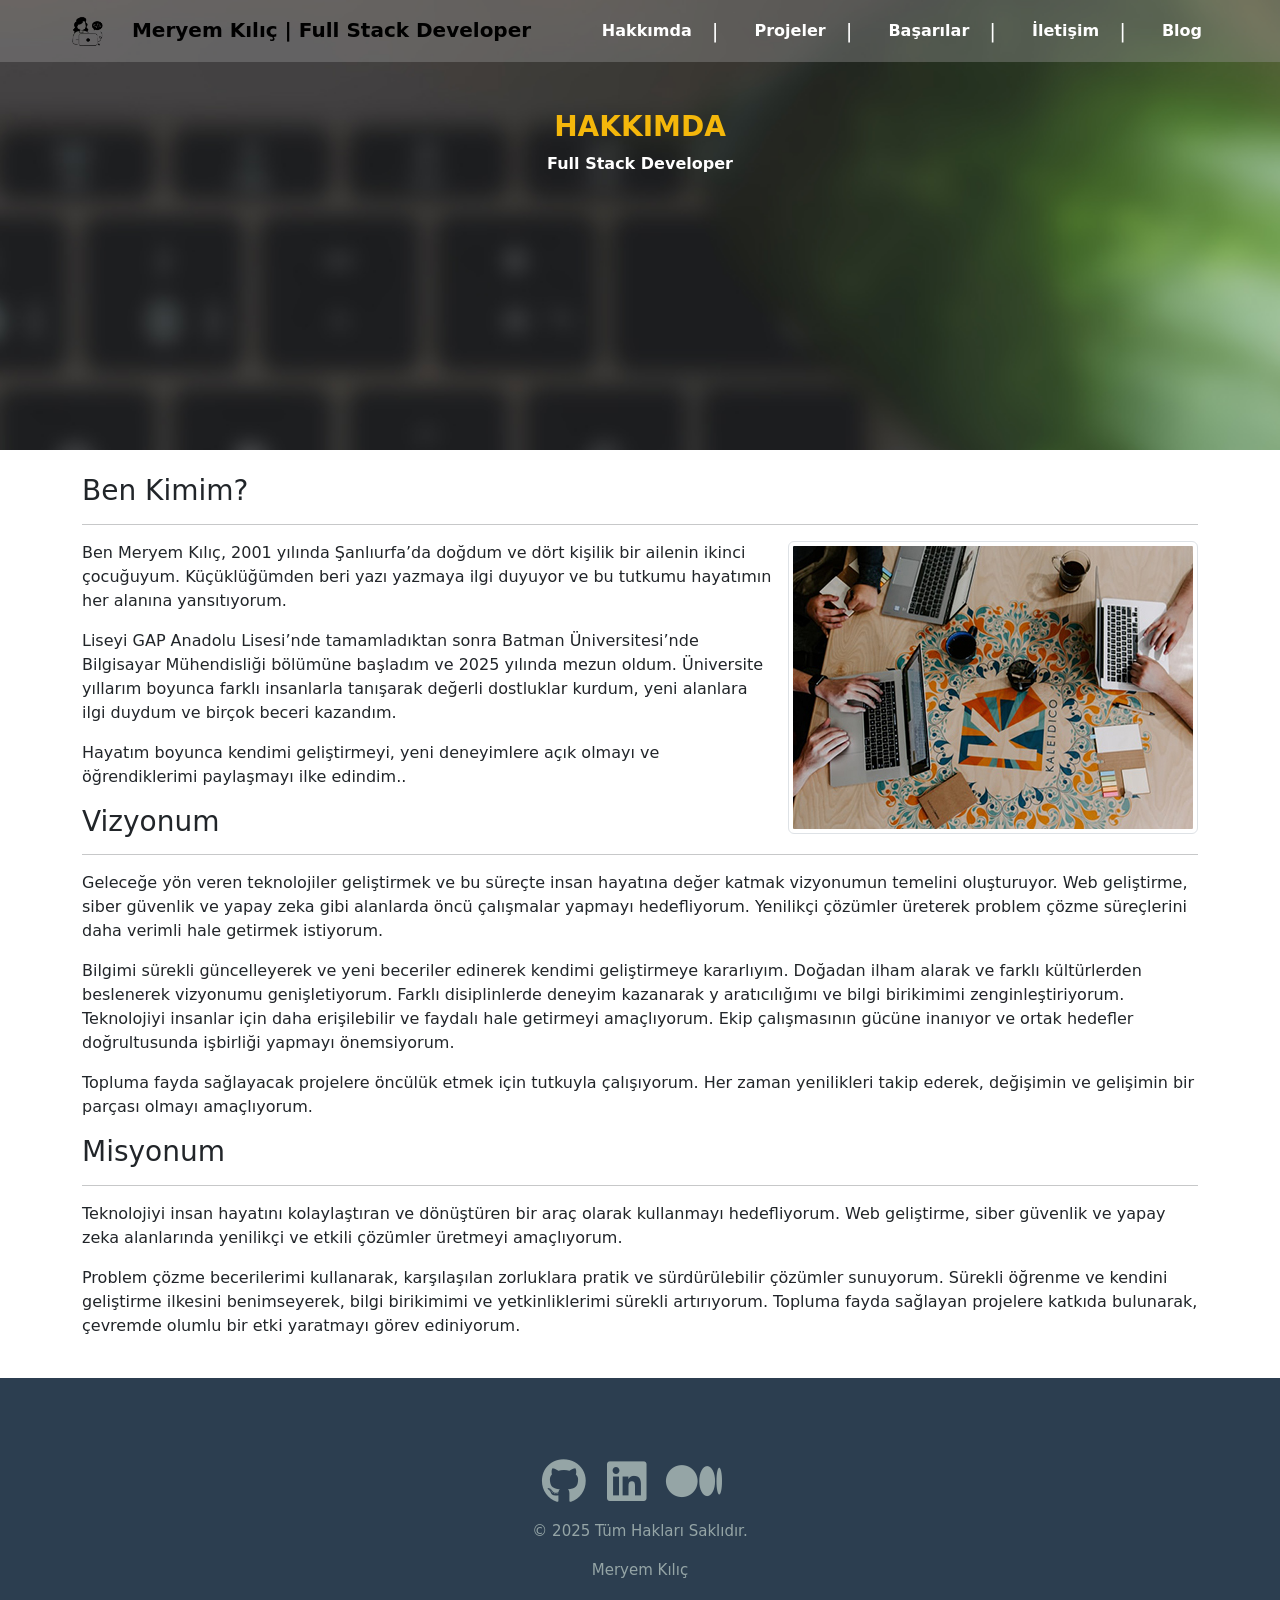
<file: hakkimda.html>
<!doctype html>
<html lang="en">
  <head>
    <meta charset="utf-8">
    <meta name="viewport" content="width=device-width, initial-scale=1">
    <title>Meryem Kılıç</title>
    <script src="https://cdn.jsdelivr.net/npm/@popperjs/core@2.11.8/dist/umd/popper.min.js" integrity="sha384-I7E8VVD/ismYTF4hNIPjVp/Zjvgyol6VFvRkX/vR+Vc4jQkC+hVqc2pM8ODewa9r" crossorigin="anonymous"></script>
    <script src="https://cdn.jsdelivr.net/npm/bootstrap@5.3.3/dist/js/bootstrap.min.js" integrity="sha384-0pUGZvbkm6XF6gxjEnlmuGrJXVbNuzT9qBBavbLwCsOGabYfZo0T0to5eqruptLy" crossorigin="anonymous"></script>
    <script src="https://cdn.jsdelivr.net/npm/bootstrap@5.3.3/dist/js/bootstrap.bundle.min.js" integrity="sha384-YvpcrYf0tY3lHB60NNkmXc5s9fDVZLESaAA55NDzOxhy9GkcIdslK1eN7N6jIeHz" crossorigin="anonymous"></script>
  
    <link href="https://cdn.jsdelivr.net/npm/bootstrap@5.3.3/dist/css/bootstrap.min.css" rel="stylesheet" integrity="sha384-QWTKZyjpPEjISv5WaRU9OFeRpok6YctnYmDr5pNlyT2bRjXh0JMhjY6hW+ALEwIH" crossorigin="anonymous">
  <link rel="stylesheet" href="sitil.css">
  <link rel="stylesheet" href="https://cdnjs.cloudflare.com/ajax/libs/font-awesome/6.7.2/css/all.min.css"  />
  </head>
  <body>
    <div class="ust-kisim-sayfalar"> 
       <!--navigasyon kısmı başlangıç-->
   
      <nav class="navbar navbar-expand-lg nav-bg">
        <div class="container p-0">
          <a class="navbar-brand" href="index.html" style="color: black; font-weight: bold;" >
            
            <img src="resimler/web-developer_18073792[1].png" alt="" style="width: 35px; height: 35px; margin-right: 20px;">
            Meryem Kılıç | Full Stack Developer</a>  
          <button class="navbar-toggler" type="button" data-bs-toggle="collapse" data-bs-target="#navbarNav" aria-controls="navbarNav" aria-expanded="false" aria-label="Toggle navigation">
            <span class="navbar-toggler-icon"></span>
          </button>
          <div class="collapse navbar-collapse" id="navbarNav">
            <ul class="navbar-nav ms-auto mb-2 mb-lg-0">
              <li class="nav-item d-flex align-items-center p-2">
               
              </li>
              <li class="nav-item d-flex align-items-center p-2">
                <a class="nav-item-a" href="hakkimda.html" style="text-decoration: none">Hakkımda</a>
                <span class="ayrac">|</span>
              </li>
              <li class="nav-item d-flex align-items-center p-2">
                <a class="nav-item-a" href="projeler.html" style="text-decoration: none">Projeler</a>
                <span class="ayrac">|</span>
              </li>
              <li class="nav-item d-flex align-items-center p-2">
                <a class="nav-item-a" href="basarilar.html" style="text-decoration: none;"aria-disabled="true">Başarılar</a>
                <span class="ayrac">|</span>
              </li>
            </li>
            <li class="nav-item d-flex align-items-center p-2">
              <a class="nav-item-a"  href="iletisim.html"style="text-decoration: none;"aria-disabled="true">İletişim</a>
              <span class="ayrac">|</span>
            </li>
            <li class="nav-item d-flex align-items-center p-2">
              <a class="nav-item-a"  href="blog.html" style="text-decoration: none;" aria-disabled="true">Blog</a>
              
            </li>
            </ul>
          </div>
        </div>
      </nav>
       <!--navigasyon kısmı bitiş-->
       <div class="conteiner"> <!--ust kısım ;navigasyonun altı-->
        <div class="row">
            <div class="col-md-12 d-flex align-items-center justify-content-center header-yuk mt-5">
                <div class="sayfa-baslik text-center">
                  <h3>HAKKIMDA</h3>
                  <p>Full Stack Developer</p>
                </div>
              </div>
              
              
          
          </div>
        </div>
       </div>
     
    </div>
    
    </div>
   
    <div class="container my-4">
        <div class="row">
            <div class="col-md-12">
                <h3 >Ben Kimim?</h3>
            <hr />
                <div class="hedefler">
                    <img src="resimler/hakkimizda-1.jpg" class=" float-md-end float-none img-thumbnail ms-3 mb-3 mb-md-0">
                    <div class="yazilar">
                     
                    <p>Ben Meryem Kılıç, 2001 yılında Şanlıurfa’da doğdum ve dört kişilik bir ailenin ikinci çocuğuyum. 
                      Küçüklüğümden beri yazı yazmaya ilgi duyuyor ve bu tutkumu hayatımın her alanına yansıtıyorum.</p>

                        <p>Liseyi GAP Anadolu Lisesi’nde tamamladıktan sonra Batman Üniversitesi’nde Bilgisayar Mühendisliği bölümüne başladım
                           ve 2025 yılında mezun oldum. Üniversite yıllarım boyunca
                           farklı insanlarla tanışarak değerli dostluklar kurdum, yeni alanlara ilgi duydum ve birçok beceri kazandım.</p>

                         <p>Hayatım boyunca kendimi geliştirmeyi, yeni deneyimlere açık olmayı ve öğrendiklerimi paylaşmayı ilke edindim..</p>
                            
                              
                    </div>

                       
                        <div class="hedefler">
                            <h3 >Vizyonum</h3>
                            <hr />
                            <p> Geleceğe yön veren teknolojiler geliştirmek ve bu süreçte insan hayatına değer 
                              katmak vizyonumun temelini oluşturuyor. Web geliştirme, siber güvenlik ve yapay zeka 
                              gibi alanlarda öncü çalışmalar yapmayı hedefliyorum. 
                              Yenilikçi çözümler üreterek problem çözme süreçlerini daha verimli hale getirmek istiyorum.</p>
                                <p>Bilgimi sürekli güncelleyerek ve yeni beceriler edinerek kendimi geliştirmeye kararlıyım. 
                                  Doğadan ilham alarak ve 
                                  farklı kültürlerden beslenerek vizyonumu genişletiyorum. Farklı disiplinlerde deneyim kazanarak y
                                  aratıcılığımı ve bilgi 
                                  birikimimi zenginleştiriyorum. Teknolojiyi insanlar için daha erişilebilir ve faydalı hale 
                                  getirmeyi amaçlıyorum. Ekip çalışmasının gücüne inanıyor ve ortak hedefler doğrultusunda işbirliği 
                                  yapmayı önemsiyorum.</p>
                                  <p>Topluma fayda sağlayacak projelere öncülük etmek için tutkuyla çalışıyorum. 
                                    Her zaman yenilikleri takip ederek, değişimin ve gelişimin bir parçası olmayı amaçlıyorum.</p>
                        </div>
                        <div class="hedefler">
                            <h3 >Misyonum</h3>
                            <hr />
                            <p> Teknolojiyi insan hayatını kolaylaştıran ve dönüştüren bir araç olarak kullanmayı hedefliyorum.
                               Web geliştirme, siber güvenlik ve yapay zeka alanlarında yenilikçi ve etkili çözümler üretmeyi amaçlıyorum.</p>
                                <p> Problem çözme becerilerimi kullanarak, karşılaşılan zorluklara pratik ve sürdürülebilir çözümler sunuyorum. 
                                  Sürekli öğrenme ve kendini geliştirme ilkesini benimseyerek, bilgi birikimimi ve yetkinliklerimi sürekli artırıyorum. 
                                  Topluma fayda sağlayan projelere katkıda bulunarak, çevremde olumlu bir etki yaratmayı görev ediniyorum.</p>
                        </div>
                       
                </div>
            </div>
        </div>
    </div>
<div class="container-fluid footer">
  <div class="row">
    <div class="col-md-12 footer-sutun d-flex flex-column justify-content-center align-items-center">
      <div class="icons">
        <i class="fab fa-github fa-3x me-3"></i>
        <i class="fa-brands fa-linkedin fa-3x me-3"></i>
        <i class="fa-brands fa-medium fa-3x me-3"></i>
      </div>
      <p class="mt-3">&copy; 2025 Tüm Hakları Saklıdır. </p>
      <p>Meryem Kılıç</p>
    </div>
  </div>
</div>
  </body>
</html>
</file>
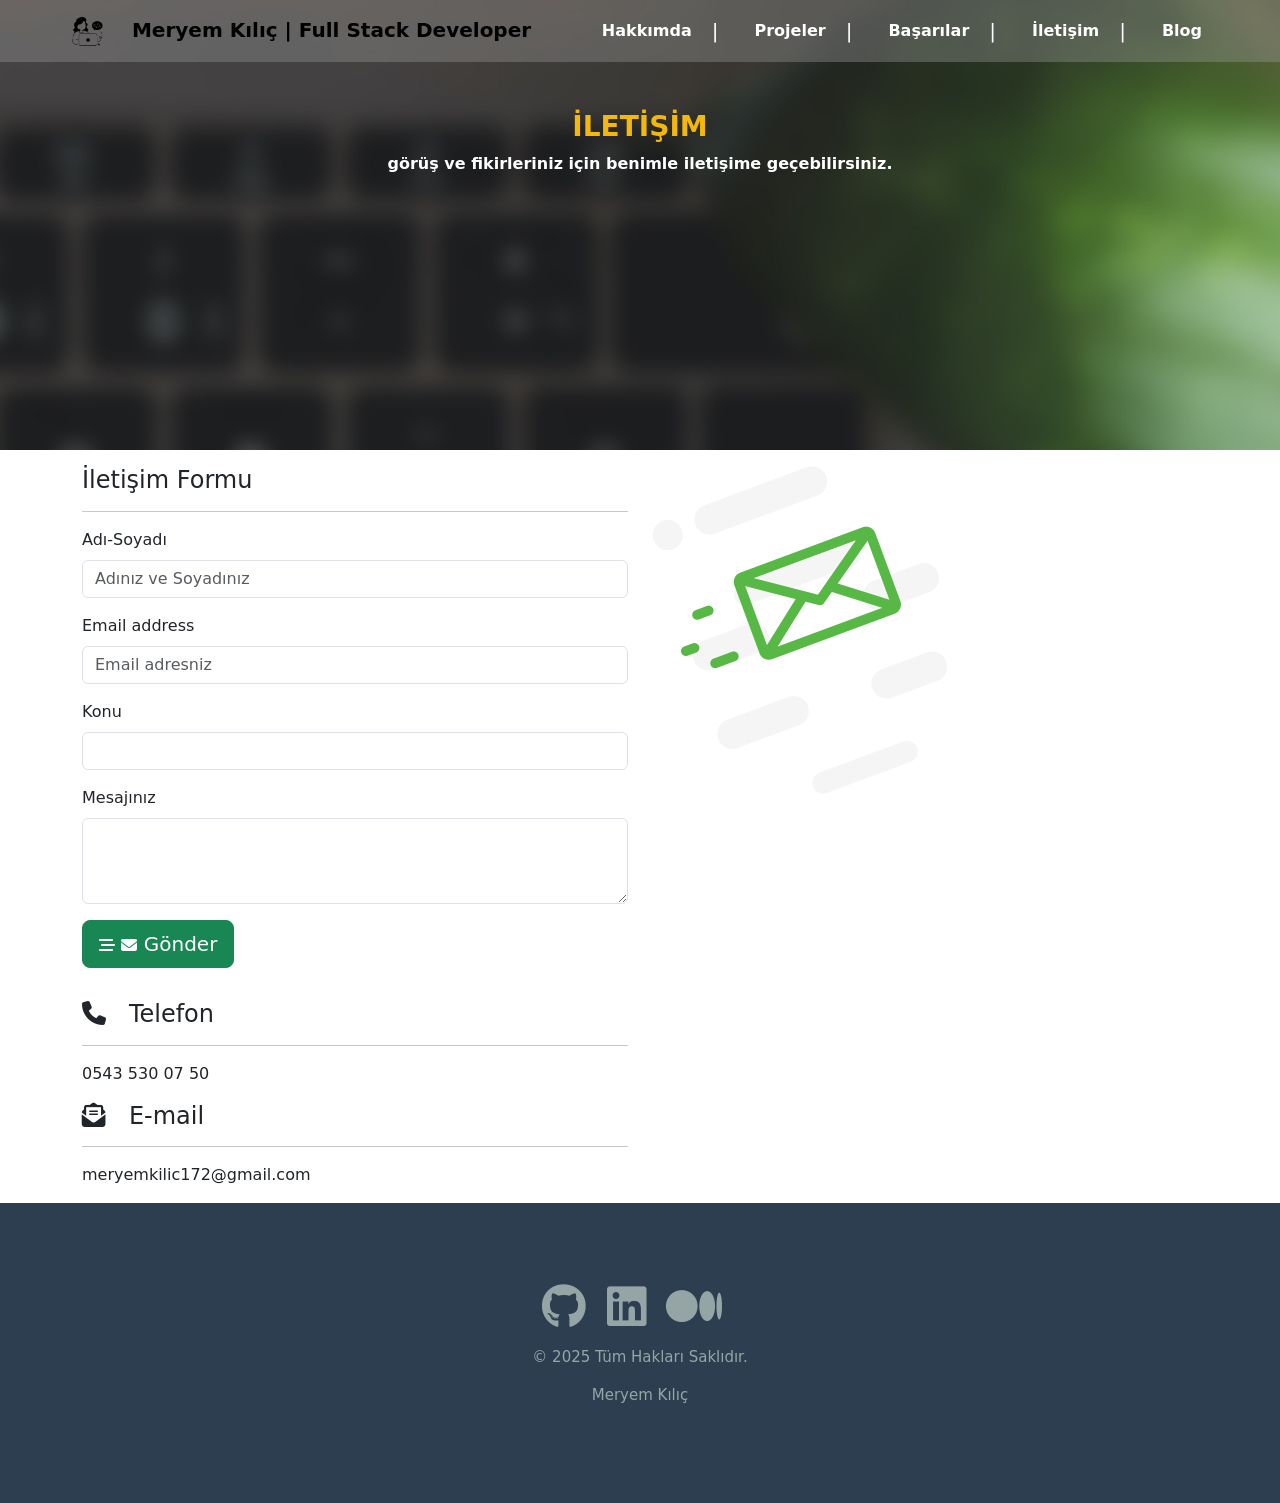
<file: iletisim.html>
<!doctype html>
<html lang="en">
  <head>
    <meta charset="utf-8">
    <meta name="viewport" content="width=device-width, initial-scale=1">
    <title>Meryem Kılıç</title>
    <script src="https://cdn.jsdelivr.net/npm/@popperjs/core@2.11.8/dist/umd/popper.min.js" integrity="sha384-I7E8VVD/ismYTF4hNIPjVp/Zjvgyol6VFvRkX/vR+Vc4jQkC+hVqc2pM8ODewa9r" crossorigin="anonymous"></script>
    <script src="https://cdn.jsdelivr.net/npm/bootstrap@5.3.3/dist/js/bootstrap.min.js" integrity="sha384-0pUGZvbkm6XF6gxjEnlmuGrJXVbNuzT9qBBavbLwCsOGabYfZo0T0to5eqruptLy" crossorigin="anonymous"></script>
    <script src="https://cdn.jsdelivr.net/npm/bootstrap@5.3.3/dist/js/bootstrap.bundle.min.js" integrity="sha384-YvpcrYf0tY3lHB60NNkmXc5s9fDVZLESaAA55NDzOxhy9GkcIdslK1eN7N6jIeHz" crossorigin="anonymous"></script>
  
    <link href="https://cdn.jsdelivr.net/npm/bootstrap@5.3.3/dist/css/bootstrap.min.css" rel="stylesheet" integrity="sha384-QWTKZyjpPEjISv5WaRU9OFeRpok6YctnYmDr5pNlyT2bRjXh0JMhjY6hW+ALEwIH" crossorigin="anonymous">
  <link rel="stylesheet" href="sitil.css">
  <link rel="stylesheet" href="https://cdnjs.cloudflare.com/ajax/libs/font-awesome/6.7.2/css/all.min.css"  />
  </head>
  <body>
    <div class="ust-kisim-sayfalar"> 
       <!--navigasyon kısmı başlangıç-->
   
      <nav class="navbar navbar-expand-lg nav-bg">
        <div class="container p-0">
          <a class="navbar-brand" href="index.html" style="color: black; font-weight: bold;" >
            
            <img src="resimler/web-developer_18073792[1].png" alt="" style="width: 35px; height: 35px; margin-right: 20px;">
            Meryem Kılıç | Full Stack Developer</a>  
          <button class="navbar-toggler" type="button" data-bs-toggle="collapse" data-bs-target="#navbarNav" aria-controls="navbarNav" aria-expanded="false" aria-label="Toggle navigation">
            <span class="navbar-toggler-icon"></span>
          </button>
          <div class="collapse navbar-collapse" id="navbarNav">
            <ul class="navbar-nav ms-auto mb-2 mb-lg-0">
              <li class="nav-item d-flex align-items-center p-2">
               
              </li>
              <li class="nav-item d-flex align-items-center p-2">
                <a class="nav-item-a" href="hakkimda.html" style="text-decoration: none">Hakkımda</a>
                <span class="ayrac">|</span>
              </li>
              <li class="nav-item d-flex align-items-center p-2">
                <a class="nav-item-a" href="projeler.html" style="text-decoration: none">Projeler</a>
                <span class="ayrac">|</span>
              </li>
              <li class="nav-item d-flex align-items-center p-2">
                <a class="nav-item-a" href="basarilar.html" style="text-decoration: none;"aria-disabled="true">Başarılar</a>
                <span class="ayrac">|</span>
              </li>
            </li>
            <li class="nav-item d-flex align-items-center p-2">
              <a class="nav-item-a"  href="iletisim.html"style="text-decoration: none;"aria-disabled="true">İletişim</a>
              <span class="ayrac">|</span>
            </li>
            <li class="nav-item d-flex align-items-center p-2">
              <a class="nav-item-a"  href="blog.html" style="text-decoration: none;" aria-disabled="true">Blog</a>
              
            </li>
            </ul>
          </div>
        </div>
      </nav>
       <!--navigasyon kısmı bitiş-->
       <div class="conteiner"> <!--ust kısım ;navigasyonun altı-->
        <div class="row">
            <div class="col-md-12 d-flex align-items-center justify-content-center header-yuk mt-5">
                <div class="sayfa-baslik text-center">
                  <h3>İLETİŞİM</h3>
                  <p>görüş ve fikirleriniz için benimle iletişime geçebilirsiniz.</p>
                </div>
              </div>
              
              
          
          </div>
        </div>
       </div>
     
    </div>
   
    </div>
<div class="container mt-3">
    <div class="row">
        <div class="col-md-6">
            <h4>İletişim Formu </h4>
            <hr/>
            <form action="">
                <div class="mb-3">
                    <label for="adSoyad" class="form-label">Adı-Soyadı </label>
                    <input type="text" class="form-control" id="adSoyad" placeholder="Adınız ve Soyadınız">
                  </div>
                  
                <div class="mb-3">
                <label for="eMail" class="form-label">Email address</label>
                <input type="email" class="form-control" id="eMail" placeholder="Email adresniz">
              </div>
             <div class="mb-3">
                    <label for="konu" class="form-label">Konu </label>
                    <input type="text" class="form-control" id="konu" placeholder="">
                  </div>
              <div class="mb-3">
                <label for="mesaj" class="form-label">Mesajınız</label>
                 <textarea class="form-control" id="mesaj" rows="3"></textarea>
              </div>
              <div class="mb-3">
                <button class="btn btn-success btn-lg ">
                    <i class="fa-solid fa-bars-staggered simgeler"></i> 
                    <i class="fa-solid fa-envelope simgeler"></i>
                    Gönder
                </button>
                
                   

                </button>
              </div>
            </form>
        </div>
        <div class="col-md-6">
        <img src="resimler/iletisim.png" class="img-fluid">
        </div>
    </div>
    <div class="row mt-3">
        <div class="col-md-6">
            <h4><i class="fa-solid fa-phone"></i>&nbsp;&nbsp;&nbsp;Telefon</h4>
            <hr/>
            <p>0543 530 07 50</p>
            <h4><i class="fa-solid fa-envelope-open-text"></i>&nbsp;&nbsp;&nbsp;E-mail</h4>
            <hr/>
            <p>meryemkilic172@gmail.com</p>
            
        </div>
    </div>
</div>
<div class="container-fluid footer">
  <div class="row">
    <div class="col-md-12 footer-sutun d-flex flex-column justify-content-center align-items-center">
      <div class="icons">
        <i class="fab fa-github fa-3x me-3"></i>
        <i class="fa-brands fa-linkedin fa-3x me-3"></i>
        <i class="fa-brands fa-medium fa-3x me-3"></i>
      </div>
      <p class="mt-3">&copy; 2025 Tüm Hakları Saklıdır. </p>
      <p>Meryem Kılıç</p>
    </div>
  </div>
</div>
  </body>
</html>
</file>
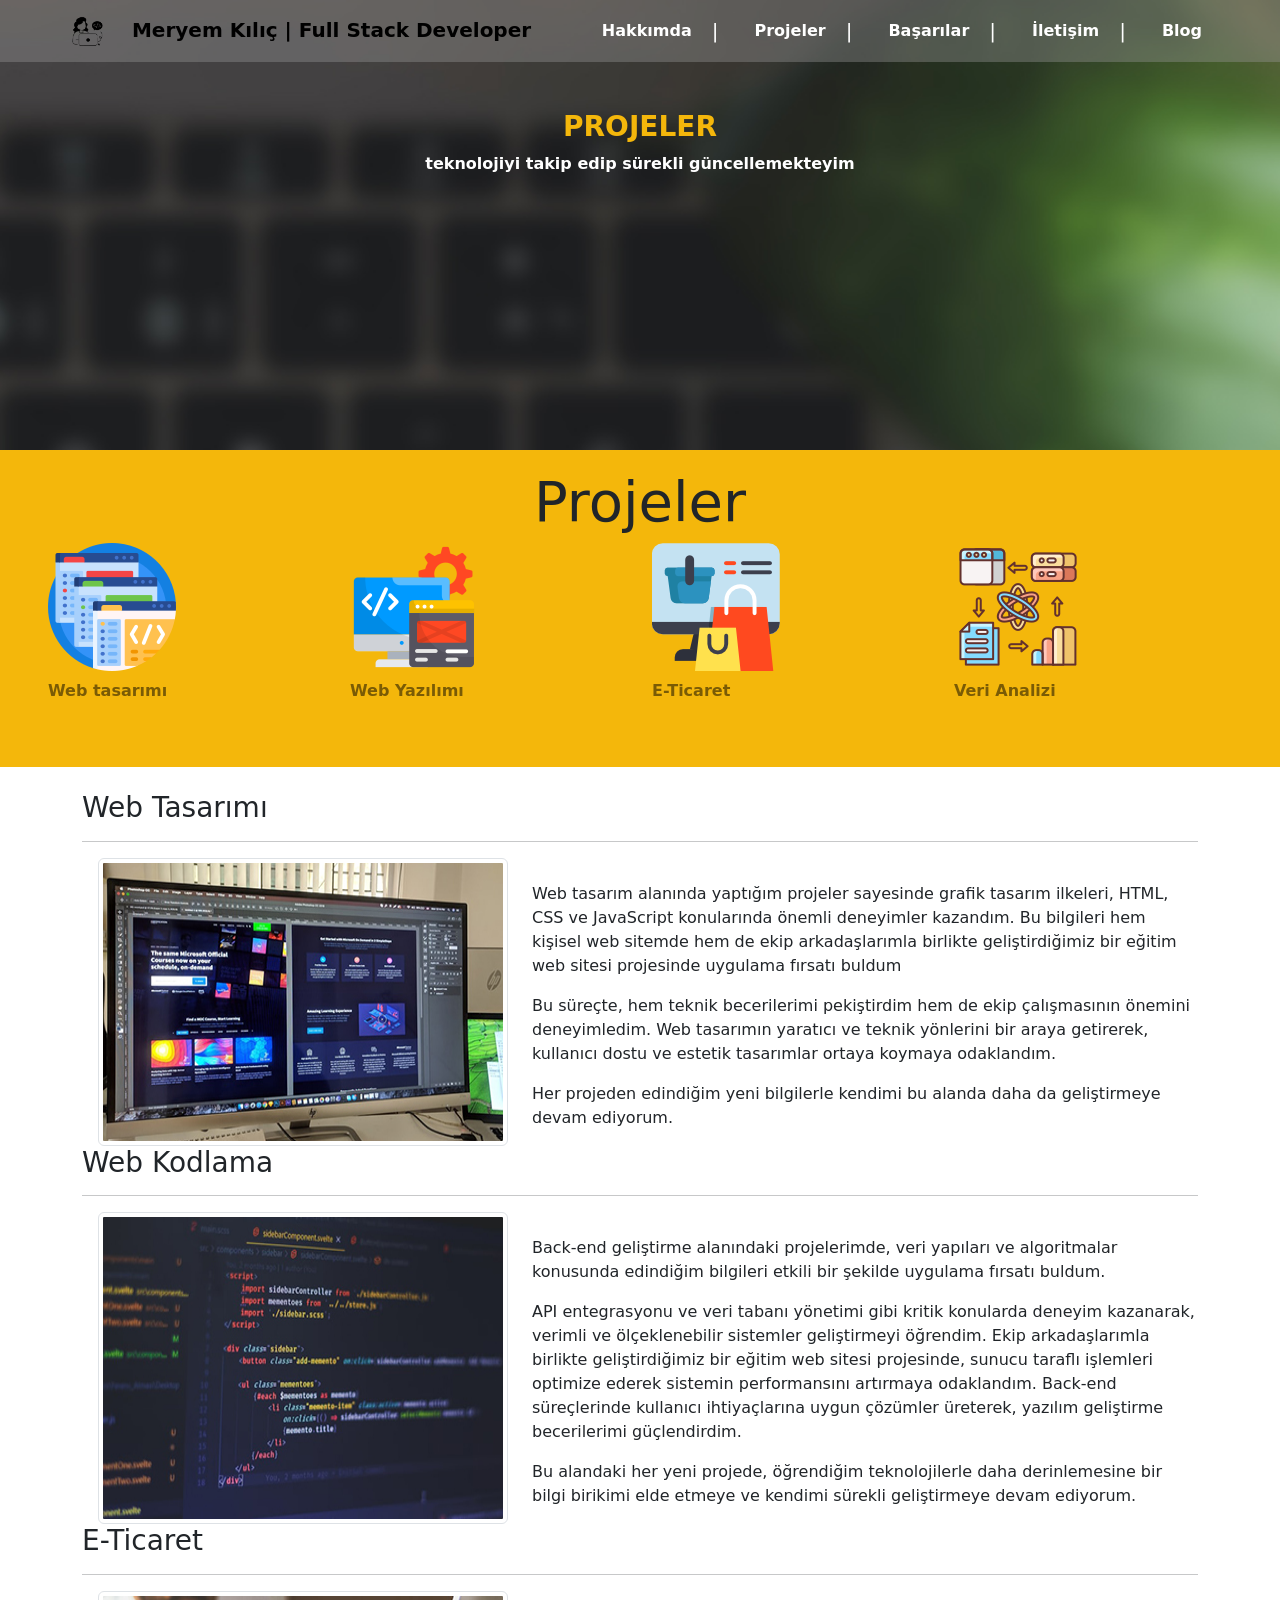
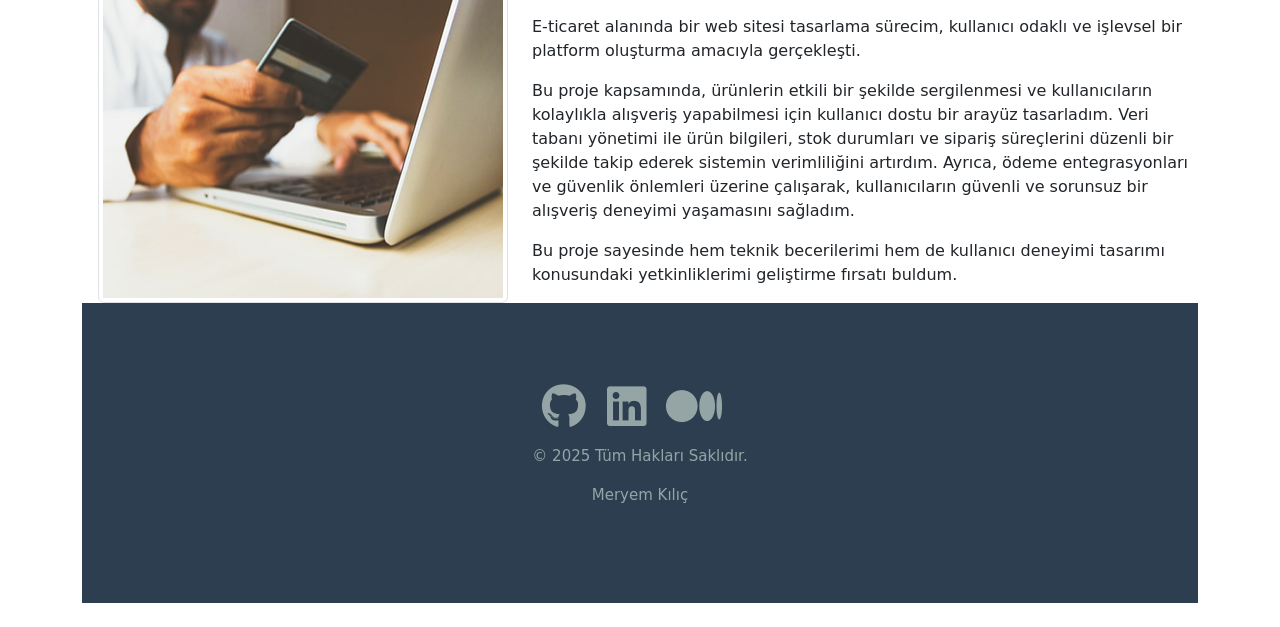
<file: projeler.html>
<!doctype html>
<html lang="en">
  <head>
    <meta charset="utf-8">
    <meta name="viewport" content="width=device-width, initial-scale=1">
    <title>Meryem Kılıç</title>
    <script src="https://cdn.jsdelivr.net/npm/@popperjs/core@2.11.8/dist/umd/popper.min.js" integrity="sha384-I7E8VVD/ismYTF4hNIPjVp/Zjvgyol6VFvRkX/vR+Vc4jQkC+hVqc2pM8ODewa9r" crossorigin="anonymous"></script>
    <script src="https://cdn.jsdelivr.net/npm/bootstrap@5.3.3/dist/js/bootstrap.min.js" integrity="sha384-0pUGZvbkm6XF6gxjEnlmuGrJXVbNuzT9qBBavbLwCsOGabYfZo0T0to5eqruptLy" crossorigin="anonymous"></script>
    <script src="https://cdn.jsdelivr.net/npm/bootstrap@5.3.3/dist/js/bootstrap.bundle.min.js" integrity="sha384-YvpcrYf0tY3lHB60NNkmXc5s9fDVZLESaAA55NDzOxhy9GkcIdslK1eN7N6jIeHz" crossorigin="anonymous"></script>
  
    <link href="https://cdn.jsdelivr.net/npm/bootstrap@5.3.3/dist/css/bootstrap.min.css" rel="stylesheet" integrity="sha384-QWTKZyjpPEjISv5WaRU9OFeRpok6YctnYmDr5pNlyT2bRjXh0JMhjY6hW+ALEwIH" crossorigin="anonymous">
  <link rel="stylesheet" href="sitil.css">
  <link rel="stylesheet" href="https://cdnjs.cloudflare.com/ajax/libs/font-awesome/6.7.2/css/all.min.css"  />
  </head>
  <body>
    <div class="ust-kisim-sayfalar"> 
       <!--navigasyon kısmı başlangıç-->
   
      <nav class="navbar navbar-expand-lg nav-bg">
        <div class="container p-0">
          <a class="navbar-brand" href="index.html" style="color: black; font-weight: bold;" >
            
            <img src="resimler/web-developer_18073792[1].png" alt="" style="width: 35px; height: 35px; margin-right: 20px;">
            Meryem Kılıç | Full Stack Developer</a>  
          <button class="navbar-toggler" type="button" data-bs-toggle="collapse" data-bs-target="#navbarNav" aria-controls="navbarNav" aria-expanded="false" aria-label="Toggle navigation">
            <span class="navbar-toggler-icon"></span>
          </button>
          <div class="collapse navbar-collapse" id="navbarNav">
            <ul class="navbar-nav ms-auto mb-2 mb-lg-0">
              <li class="nav-item d-flex align-items-center p-2">
               
              </li>
              <li class="nav-item d-flex align-items-center p-2">
                <a class="nav-item-a" href="hakkimda.html" style="text-decoration: none">Hakkımda</a>
                <span class="ayrac">|</span>
              </li>
              <li class="nav-item d-flex align-items-center p-2">
                <a class="nav-item-a" href="projeler.html" style="text-decoration: none">Projeler</a>
                <span class="ayrac">|</span>
              </li>
              <li class="nav-item d-flex align-items-center p-2">
                <a class="nav-item-a" href="basarilar.html" style="text-decoration: none;"aria-disabled="true">Başarılar</a>
                <span class="ayrac">|</span>
              </li>
            </li>
            <li class="nav-item d-flex align-items-center p-2">
              <a class="nav-item-a"  href="iletisim.html"style="text-decoration: none;"aria-disabled="true">İletişim</a>
              <span class="ayrac">|</span>
            </li>
            <li class="nav-item d-flex align-items-center p-2">
              <a class="nav-item-a"  href="blog.html" style="text-decoration: none;" aria-disabled="true">Blog</a>
              
            </li>
            </ul>
          </div>
        </div>
      </nav>
       <!--navigasyon kısmı bitiş-->
       <div class="conteiner"> <!--ust kısım ;navigasyonun altı-->
        <div class="row">
            <div class="col-md-12 d-flex align-items-center justify-content-center header-yuk mt-5">
                <div class="sayfa-baslik text-center">
                  <h3>PROJELER</h3>
                  <p>teknolojiyi takip edip sürekli güncellemekteyim</p>
                </div>
              </div>
              
              
          
          </div>
        </div>
       </div>
     
    </div>
    
    </div>
    <div class="container-fluid projeler p-5">
        <div class="row">
          <h4 class="display-4 text-center" style="margin-top: -30px;">Projeler</h4>
          <div class="col-md-3">
            <img src="resimler/software.png" class="img-fluid" alt="">
            <p class="text-black-50 fw-bolder mt-2">Web tasarımı</p>
          </div>
          <div class="col-md-3">
            <img src="resimler/app-development.png" class="img-fluid" alt="">
            <p class="text-black-50 fw-bolder mt-2">Web Yazılımı</p>
          </div>
          
          <div class="col-md-3">
            <img src="resimler/shopping.png" class="img-fluid" alt="">
            <p class="text-black-50 fw-bolder mt-2">E-Ticaret</p>
          </div>
          <div class="col-md-3">
            <img src="resimler/data-science.png" class="img-fluid" alt="">
            <p class="text-black-50 fw-bolder mt-2">Veri Analizi</p>
          </div>
        
        </div>
      </div>
      <div class="container my-4">
        <div class="row">
            <div class="col-md-12">
                <h3 >Web Tasarımı</h3>
            <hr />
                <div class="hedefler d-flex flex-md-row flex-column">
                    <img src="resimler/web-tasarim.jpg" class="  img-thumbnail ms-3 mb-3 mb-md-0">
                    <div class="yazilar ms-4 mt-4">
                     
                    <p>Web tasarım alanında yaptığım projeler sayesinde grafik tasarım ilkeleri, HTML, CSS ve JavaScript konularında 
                      önemli deneyimler kazandım. Bu bilgileri hem kişisel web sitemde hem de ekip arkadaşlarımla birlikte 
                      geliştirdiğimiz bir eğitim web sitesi projesinde uygulama fırsatı buldum</p>

                        <p>Bu süreçte, hem teknik becerilerimi pekiştirdim hem de ekip çalışmasının önemini deneyimledim. Web 
                          tasarımın yaratıcı ve teknik yönlerini bir araya getirerek, kullanıcı dostu ve estetik tasarımlar ortaya koymaya odaklandım.</p>

                         <p>Her projeden edindiğim yeni bilgilerle kendimi bu alanda daha da geliştirmeye devam ediyorum.</p>
                    </div>
            </div>
            <h3 >Web Kodlama</h3>
            <hr />
                <div class="hedefler  d-flex flex-md-row flex-column">
                    <img src="resimler/web-programlama.jpg" class="  img-thumbnail ms-3 mb-3 mb-md-0">
                    <div class="yazilar ms-4 mt-4">
                     
                    <p>Back-end geliştirme alanındaki projelerimde, veri yapıları ve algoritmalar konusunda
                       edindiğim bilgileri etkili bir şekilde uygulama fırsatı buldum.</p>

                        <p>API entegrasyonu ve veri tabanı yönetimi gibi kritik konularda deneyim kazanarak, verimli ve ölçeklenebilir sistemler geliştirmeyi öğrendim. Ekip arkadaşlarımla birlikte geliştirdiğimiz bir eğitim web sitesi projesinde, sunucu taraflı işlemleri optimize ederek sistemin performansını artırmaya
                           odaklandım. Back-end süreçlerinde kullanıcı ihtiyaçlarına uygun çözümler üreterek, yazılım geliştirme becerilerimi güçlendirdim.</p>

                         <p>Bu alandaki her yeni projede, öğrendiğim teknolojilerle daha 
                          derinlemesine bir bilgi birikimi elde etmeye ve kendimi sürekli geliştirmeye devam ediyorum.</p>
                    </div>
            </div>
            <h3 >E-Ticaret</h3>
            <hr />
                <div class="hedefler  d-flex flex-md-row flex-column">
                    <img src="resimler/e-ticaret.jpg" class="  img-thumbnail ms-3 mb-3 mb-md-0">
                    <div class="yazilar ms-4 mt-4">
                     
                    <p>E-ticaret alanında bir web sitesi
                       tasarlama sürecim, kullanıcı odaklı ve işlevsel bir platform oluşturma amacıyla gerçekleşti.</p>

                        <p>Bu proje kapsamında, ürünlerin etkili bir şekilde sergilenmesi ve kullanıcıların kolaylıkla alışveriş yapabilmesi için kullanıcı dostu bir arayüz tasarladım. Veri tabanı yönetimi ile ürün bilgileri, stok durumları ve sipariş süreçlerini düzenli bir şekilde takip ederek sistemin verimliliğini artırdım. Ayrıca, ödeme entegrasyonları ve 
                          güvenlik önlemleri üzerine çalışarak, kullanıcıların güvenli ve sorunsuz bir alışveriş deneyimi yaşamasını sağladım.</p>

                         <p>Bu proje sayesinde hem teknik becerilerimi hem de
                           kullanıcı deneyimi tasarımı konusundaki yetkinliklerimi geliştirme fırsatı buldum.</p>
                    </div>
            </div>

        </div>
    </div>
    
<div class="container-fluid footer">
  <div class="row">
    <div class="col-md-12 footer-sutun d-flex flex-column justify-content-center align-items-center">
      <div class="icons">
        <i class="fab fa-github fa-3x me-3"></i>
        <i class="fa-brands fa-linkedin fa-3x me-3"></i>
        <i class="fa-brands fa-medium fa-3x me-3"></i>
      </div>
      <p class="mt-3">&copy; 2025 Tüm Hakları Saklıdır. </p>
      <p>Meryem Kılıç</p>
    </div>
  </div>
</div>
  </body>
</html>
</file>
<file: sitil.css>
.ayrac
{ font-size: 20px;
    margin: 0px 20px;
    color: #ffff;

}
.nav-bg
{
    background-color: rgba(150, 150, 150, 0.386);
}
.header-yuk
{ height: calc(50vh-70px);

}
.sayfa-baslik h3{
    color: #f4b70b;
    font-weight: bold;

}
.sayfa-baslik p
{
    color: #ffff;
    font-weight: bold;
}
.ust-kisim {
    background-image: url(resimler/arkaplanresmi.jpeg);
    background-repeat: no-repeat; /* Resmin tekrar etmesini engeller */
    background-size: cover; /* Resmi alanın tamamını kaplayacak şekilde ayarlar */
    background-position: center center; /* Resmi merkeze hizalar */
    height: 100vh; /* Yüksekliği pencere boyutuna eşit yapar */
    width: 100%; /* Genişliği tam genişlikte yapar */
    background-attachment: fixed;/*paralax efekti*/

}
.ust-kisim-sayfalar{
    background-image: url(resimler/ust-bg-2.jpg);
    background-repeat: no-repeat; /* Resmin tekrar etmesini engeller */
    background-size: cover; /* Resmi alanın tamamını kaplayacak şekilde ayarlar */
    background-position: center center; /* Resmi merkeze hizalar */
    height: 50vh; /* Yüksekliği pencere boyutuna eşit yapar */
    width: 100%; /* Genişliği tam genişlikte yapar */
    background-attachment: fixed;/*paralax efekti*/

}
.nav-item-a
{
    color: #ffff;
    font-size: 16px;
    font-weight: bold;
}
.nav-item-a:hover
{
    color: #f4b70b;
}
/* Hamburger Menü İkonu (Beyaz) */
.navbar-toggler
{
    border: 1px solid black;
}

.navbar-toggler-icon {
    background-image: url("data:image/svg+xml,%3Csvg xmlns='http://www.w3.org/2000/svg' width='16' height='16' fill='currentColor' class='bi bi-list' viewBox='0 0 16 16'%3E%3Cpath fill-rule='evenodd' d='M2.5 12a.5.5 0 0 1 .5-.5h10a.5.5 0 0 1 0 1H3a.5.5 0 0 1-.5-.5m0-4a.5.5 0 0 1 .5-.5h10a.5.5 0 0 1 0 1H3a.5.5 0 0 1-.5-.5m0-4a.5.5 0 0 1 .5-.5h10a.5.5 0 0 1 0 1H3a.5.5 0 0 1-.5-.5'/%3E%3C/svg%3E");
    background-repeat: no-repeat;
    background-position: center;
}

/* Medya Sorgusu (Mobil Uyum) */
@media screen and (max-width: 992px) {
    .ayrac {
        display: none; /* Ayraçlar mobilde gizlenir */
    }
    .nav-item:hover {
        background-color: black; /* Hover sırasında arka plan siyah olur */
    }
}
.bosluk
{
    margin-top: 100px;
}
/*söz kısmı*/
.söz
{ height: 60px;

}
.tirnak
{
    color: #f4b70b;
    font-size: 20px;
    font-weight: bold;
}
/*projeler başlıgı*/
.projeler
{
    background-color: #f4b70b;
}
  
/*çalışanlar*/



/*hobilerim*/
.hobiler {
    transition: all 0.3s ease; /* Hover sırasında geçişin daha akıcı olması için */
  }
  
  .hobiler:hover {
    border: 1px solid gray; /* Hover sırasında gri kenarlık ekleniyor */
    cursor: pointer; /* Hover sırasında işaretçi değişiyor */
    transform: scale(1.05); /* Hover sırasında hafif büyütme efekti */
  }
  
/*fotter kısmı*/
.footer
{
    background-color:#2C3E50;
    height: 300px;
    color: #95a5a6;
    font-size: 15px;
}
.footer-sutun
{
    height: 300px;
}

/*başarılar sayfası*/
.calisma
{
    height: 150px;
}
/*blog sayfası*/
.devam a:hover
{ color: black !important;

}
/*iletişim*/
.simgeler
{
    font-size: 16px;
}
</file>
